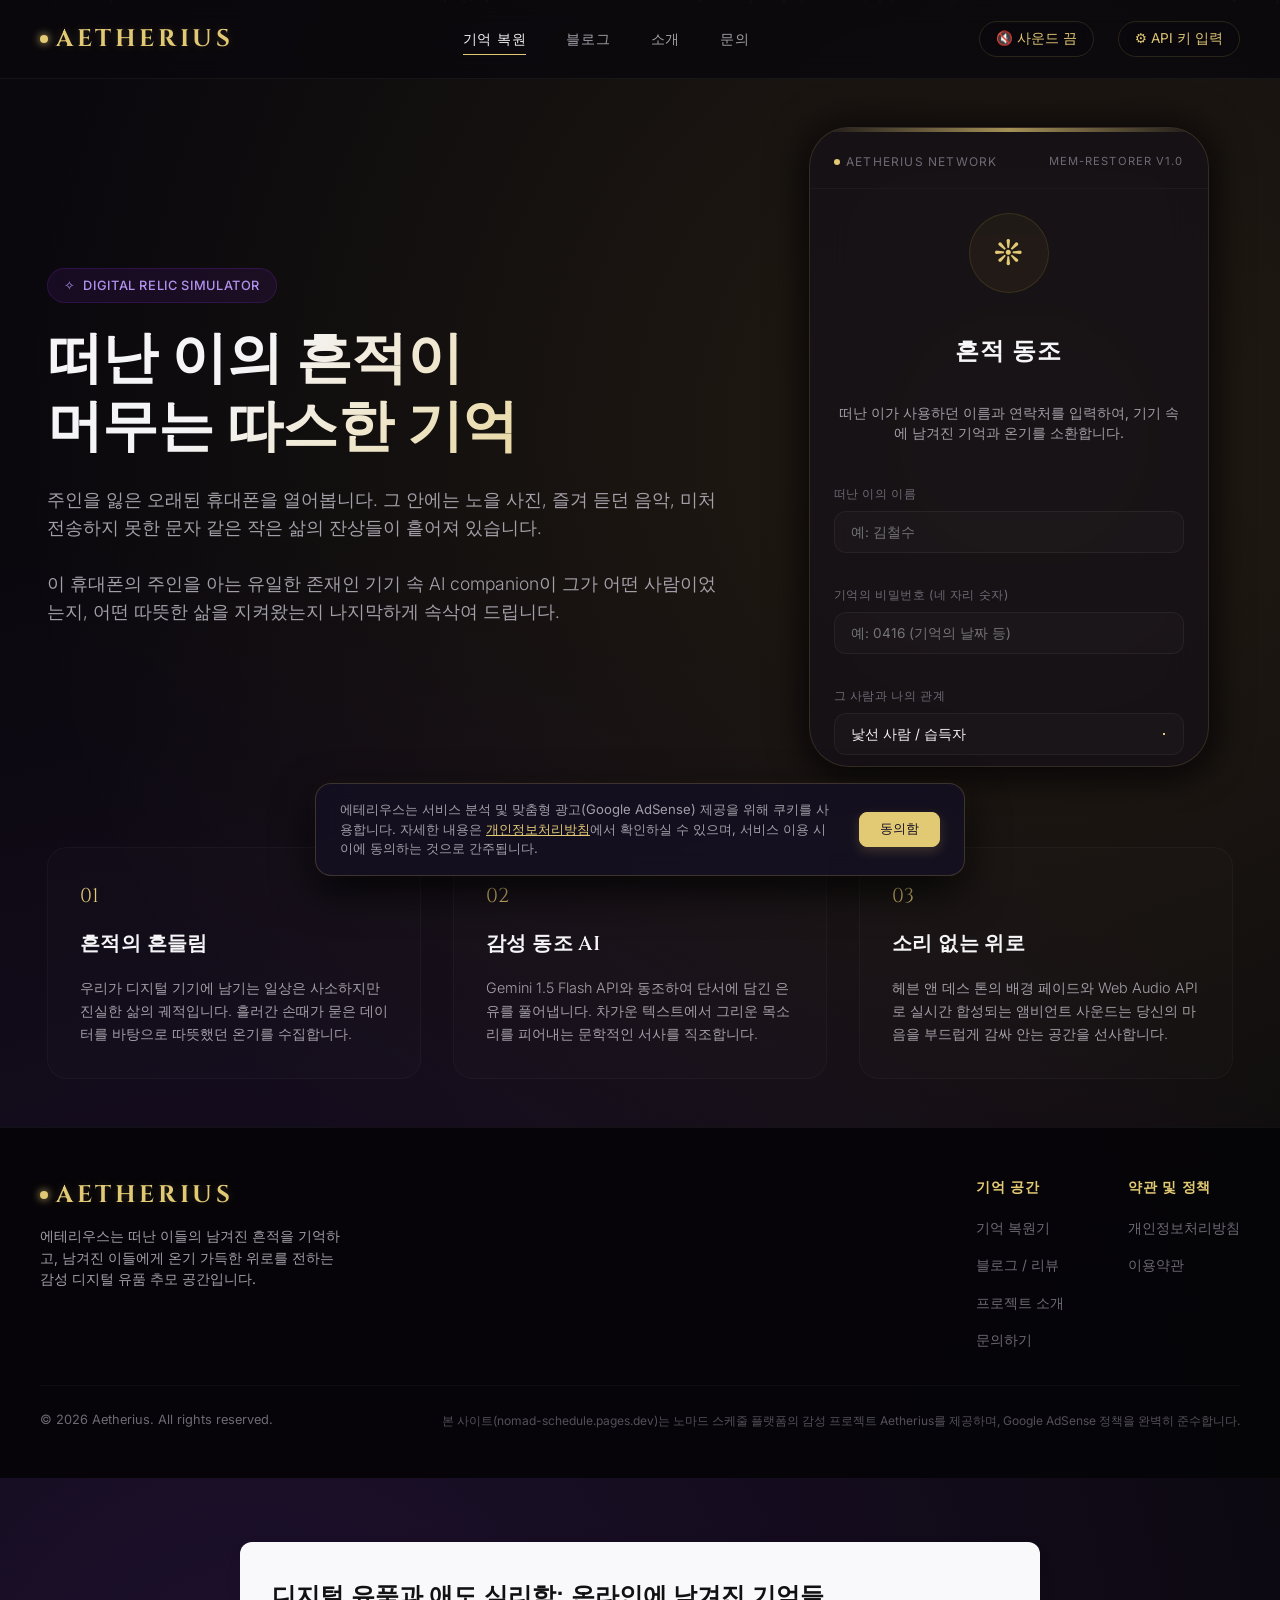
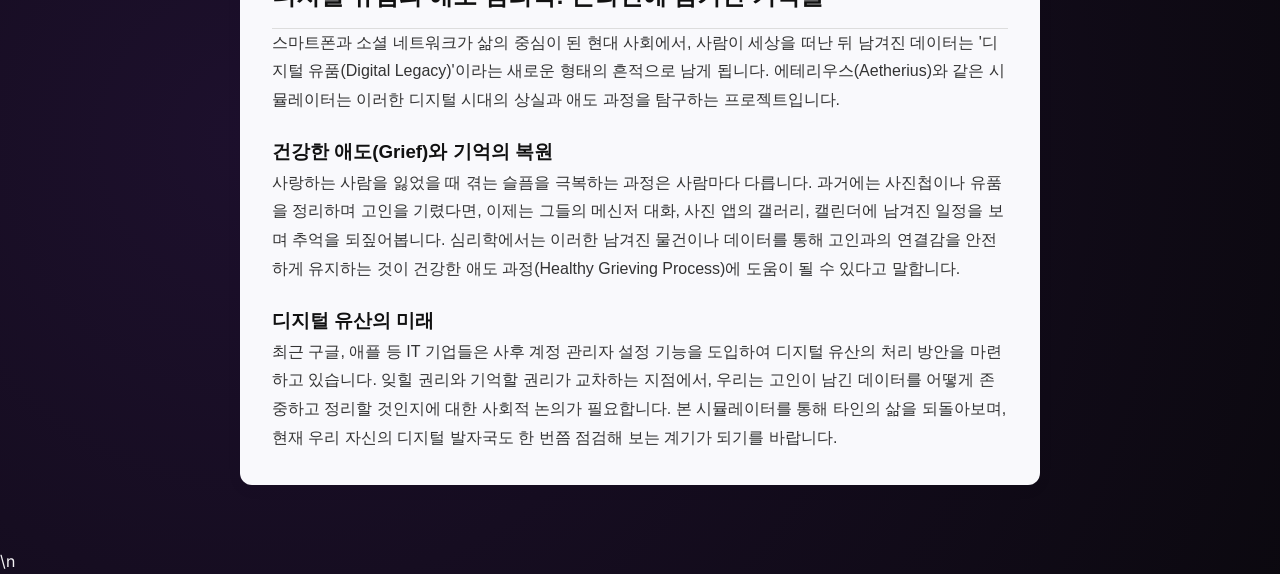
<file: index.html>
<!DOCTYPE html>
<html lang="ko">
<head>
  <meta charset="UTF-8">
  <meta name="viewport" content="width=device-width, initial-scale=1.0">
  <title>Aetherius | 에테리우스 - 디지털 유품 기억 복원기</title>
  <meta name="description" content="세상을 떠난 이의 남겨진 휴대폰 단서를 통해 그들의 마음과 흔적을 느끼고 복원해 봅니다. 감성 AI 기반의 디지털 유품 추모 시뮬레이터.">
  
  <!-- CSS Stylesheet -->
  <link rel="stylesheet" href="style.css">
  
  <!-- Google AdSense Code -->
  <script async src="https://pagead2.googlesyndication.com/pagead/js/adsbygoogle.js?client=ca-pub-3114463937796990" crossorigin="anonymous"></script>
</head>
<body>

  <!-- Background Particles -->
  <div class="particles" id="particles-js"></div>

  <!-- Header Section -->
  <header>
    <div class="nav-container">
      <a href="index.html" class="logo">
        <span class="logo-icon"></span>
        AETHERIUS
      </a>
      <nav>
        <ul>
          <li><a href="index.html" class="active">기억 복원</a></li>
          <li><a href="blog.html">블로그</a></li>
          <li><a href="about.html">소개</a></li>
          <li><a href="contact.html">문의</a></li>
        </ul>
      </nav>
      <div class="nav-right">
        <button class="icon-btn" id="music-toggle-btn">🔇 사운드 끔</button>
        <button class="icon-btn" id="open-modal-btn">⚙️ API 키 입력</button>
      </div>
    </div>
  </header>

  <!-- Main Content -->
  <main>
    
    <!-- Hero / Relic Simulator Section -->
    <section class="hero-section">
      <div class="hero-text">
        <div class="subtitle-badge">
          <span>✧</span> Digital Relic Simulator
        </div>
        <h1>떠난 이의 흔적이<br>머무는 따스한 기억</h1>
        <p>
          주인을 잃은 오래된 휴대폰을 열어봅니다. 그 안에는 노을 사진, 즐겨 듣던 음악, 미처 전송하지 못한 문자 같은 작은 삶의 잔상들이 흩어져 있습니다.<br><br>
          이 휴대폰의 주인을 아는 유일한 존재인 기기 속 AI companion이 그가 어떤 사람이었는지, 어떤 따뜻한 삶을 지켜왔는지 나지막하게 속삭여 드립니다.
        </p>
        
        <!-- Ad Slot inside Main Section (Uncomment and insert your real ad-slot ID after AdSense approval)
        <div class="adsense-slot">
          <ins class="adsbygoogle"
               style="display:block"
               data-ad-client="ca-pub-3114463937796990"
               data-ad-slot="YOUR_AD_SLOT_ID"
               data-ad-format="auto"
               data-full-width-responsive="true"></ins>
          <script>
               (adsbygoogle = window.adsbygoogle || []).push({});
          </script>
        </div>
        -->
      </div>

      <!-- Relic Device Container -->
      <div class="relic-container">
        <div class="device-frame">
          <!-- Screen Interactive Overlays -->
          <div class="screen-overlay-container">
            <div class="glass-crack-overlay" id="crack-overlay"></div>
            <div class="music-equalizer-overlay" id="equalizer-overlay">
              <span class="music-bar"></span>
              <span class="music-bar"></span>
              <span class="music-bar"></span>
              <span class="music-bar"></span>
            </div>
            <div class="sunset-sunflare-overlay" id="sunset-overlay"></div>
            <div class="text-envelope-overlay" id="envelope-overlay">✉️</div>
          </div>

          <div class="device-header">
            <div class="device-status">
              <span class="signal-dot"></span>
              AETHERIUS NETWORK
            </div>
            <div class="device-status" style="font-size: 0.7rem;">
              MEM-RESTORER V1.0
            </div>
          </div>
          
          <div class="device-screen" id="screen-container">
            <!-- Setup State: Owner Identity Input -->
            <div class="screen-state" id="setup-state">
              <div class="intro-content">
                <div class="device-icon-wrapper">
                  <span class="relic-icon">❊</span>
                </div>
                <h3>흔적 동조</h3>
                <p class="desc">
                  떠난 이가 사용하던 이름과 연락처를 입력하여, 기기 속에 남겨진 기억과 온기를 소환합니다.
                </p>
                
                <div class="setting-panel" style="border: none; margin: 1rem 0 0 0; padding: 0; width: 100%;">
                  <div class="form-group">
                    <div class="input-label">떠난 이의 이름</div>
                    <input type="text" id="owner-name-input" class="text-input" placeholder="예: 김철수" autocomplete="off" required>
                  </div>
                  <div class="form-group" style="margin-top: 1rem;">
                    <div class="input-label">기억의 비밀번호 (네 자리 숫자)</div>
                    <input type="text" maxlength="4" pattern="[0-9]{4}" id="owner-phone-input" class="text-input" placeholder="예: 0416 (기억의 날짜 등)" autocomplete="off" required>
                  </div>
                  <div class="form-group" style="margin-top: 1rem;">
                    <div class="input-label">그 사람과 나의 관계</div>
                    <select id="relationship-input" class="text-input" style="appearance: none; background-image: radial-gradient(var(--color-gold) 1px, transparent 0); background-position: right 15px center; background-size: 8px 8px; background-repeat: no-repeat;">
                      <option value="friend">친구</option>
                      <option value="lover">연인</option>
                      <option value="family">가족</option>
                      <option value="myself">나 자신</option>
                      <option value="stranger" selected>낯선 사람 / 습득자</option>
                    </select>
                  </div>
                  <div class="form-group" style="margin-top: 1rem;">
                    <div class="input-label">남겨진 나의 이름 (편지 수신인)</div>
                    <input type="text" id="finder-name-input" class="text-input" placeholder="예: 홍길동" autocomplete="off" required>
                  </div>
                  <p class="pii-disclaimer" style="font-size: 0.72rem; color: var(--color-text-secondary); opacity: 0.7; margin-top: 1rem; line-height: 1.4; text-align: center;">
                    ※ 입력하신 이름 및 비밀번호 정보는 오직 웹 브라우저상에서 기억 복원 시뮬레이션을 수행하는 목적으로만 사용되며, 서버에 수집되거나 영구 저장되지 않습니다.
                  </p>
                </div>
              </div>
              
              <button class="action-btn" id="start-btn">
                그의 흔적 속으로 들어가기
              </button>
            </div>
          </div>
        </div>
      </div>
    </section>

    <!-- Info Cards Section -->
    <section>
      <div class="intro-grid">
        <div class="intro-card">
          <div class="card-num">01</div>
          <h3>흔적의 흔들림</h3>
          <p>
            우리가 디지털 기기에 남기는 일상은 사소하지만 진실한 삶의 궤적입니다. 흘러간 손때가 묻은 데이터를 바탕으로 따뜻했던 온기를 수집합니다.
          </p>
        </div>
        <div class="intro-card">
          <div class="card-num">02</div>
          <h3>감성 동조 AI</h3>
          <p>
            Gemini 1.5 Flash API와 동조하여 단서에 담긴 은유를 풀어냅니다. 차가운 텍스트에서 그리운 목소리를 피어내는 문학적인 서사를 직조합니다.
          </p>
        </div>
        <div class="intro-card">
          <div class="card-num">03</div>
          <h3>소리 없는 위로</h3>
          <p>
            헤븐 앤 데스 톤의 배경 페이드와 Web Audio API로 실시간 합성되는 앰비언트 사운드는 당신의 마음을 부드럽게 감싸 안는 공간을 선사합니다.
          </p>
        </div>
      </div>
    </section>

    <!-- Bottom Ad Slot (Uncomment and insert your real ad-slot ID after AdSense approval)
    <div class="adsense-slot">
      <ins class="adsbygoogle"
           style="display:block"
           data-ad-client="ca-pub-3114463937796990"
           data-ad-slot="YOUR_AD_SLOT_ID"
           data-ad-format="auto"
           data-full-width-responsive="true"></ins>
      <script>
           (adsbygoogle = window.adsbygoogle || []).push({});
      </script>
    </div>
    -->

  </main>

  <!-- Footer Section -->
  <footer>
    <div class="footer-container">
      <div class="footer-top">
        <div class="footer-brand">
          <a href="index.html" class="logo" style="padding: 0;">
            <span class="logo-icon"></span>
            AETHERIUS
          </a>
          <p>에테리우스는 떠난 이들의 남겨진 흔적을 기억하고, 남겨진 이들에게 온기 가득한 위로를 전하는 감성 디지털 유품 추모 공간입니다.</p>
        </div>
        <div class="footer-links">
          <div class="footer-col">
            <h4>기억 공간</h4>
            <ul>
              <li><a href="index.html">기억 복원기</a></li>
              <li><a href="blog.html">블로그 / 리뷰</a></li>
              <li><a href="about.html">프로젝트 소개</a></li>
              <li><a href="contact.html">문의하기</a></li>
            </ul>
          </div>
          <div class="footer-col">
            <h4>약관 및 정책</h4>
            <ul>
              <li><a href="privacy.html">개인정보처리방침</a></li>
              <li><a href="terms.html">이용약관</a></li>
            </ul>
          </div>
        </div>
      </div>
      
      <div class="footer-bottom">
        <p>&copy; 2026 Aetherius. All rights reserved.</p>
        <p style="font-size: 0.75rem; opacity: 0.75;">본 사이트(nomad-schedule.pages.dev)는 노마드 스케줄 플랫폼의 감성 프로젝트 Aetherius를 제공하며, Google AdSense 정책을 완벽히 준수합니다.</p>
      </div>
    </div>
  </footer>

  <!-- Kakao SDK -->
  <script src="https://t1.kakaocdn.net/kakao_js_sdk_v2/kakao.min.js" integrity="sha384-ImC5cnguo5+5sjr0wyPf0Kc35Yh2fCjupB5x8DSV5cYYQSxyK4f721G4pTIa6fpx" crossorigin="anonymous"></script>
  <!-- JavaScript Bundle -->
  <script src="app.js"></script>

    <article class="adsense-seo-content" style="max-width:800px; margin:4rem auto; padding:2rem; background:#f9f9fc; color:#333; font-family:sans-serif; line-height:1.8; border-radius:12px; box-shadow:0 4px 15px rgba(0,0,0,0.05);">
      <h2 style="color:#111; border-bottom:1px solid #ddd; padding-bottom:10px;">디지털 유품과 애도 심리학: 온라인에 남겨진 기억들</h2>
      <p>스마트폰과 소셜 네트워크가 삶의 중심이 된 현대 사회에서, 사람이 세상을 떠난 뒤 남겨진 데이터는 '디지털 유품(Digital Legacy)'이라는 새로운 형태의 흔적으로 남게 됩니다. 에테리우스(Aetherius)와 같은 시뮬레이터는 이러한 디지털 시대의 상실과 애도 과정을 탐구하는 프로젝트입니다.</p>
      <h3 style="color:#111; margin-top:20px;">건강한 애도(Grief)와 기억의 복원</h3>
      <p>사랑하는 사람을 잃었을 때 겪는 슬픔을 극복하는 과정은 사람마다 다릅니다. 과거에는 사진첩이나 유품을 정리하며 고인을 기렸다면, 이제는 그들의 메신저 대화, 사진 앱의 갤러리, 캘린더에 남겨진 일정을 보며 추억을 되짚어봅니다. 심리학에서는 이러한 남겨진 물건이나 데이터를 통해 고인과의 연결감을 안전하게 유지하는 것이 건강한 애도 과정(Healthy Grieving Process)에 도움이 될 수 있다고 말합니다.</p>
      <h3 style="color:#111; margin-top:20px;">디지털 유산의 미래</h3>
      <p>최근 구글, 애플 등 IT 기업들은 사후 계정 관리자 설정 기능을 도입하여 디지털 유산의 처리 방안을 마련하고 있습니다. 잊힐 권리와 기억할 권리가 교차하는 지점에서, 우리는 고인이 남긴 데이터를 어떻게 존중하고 정리할 것인지에 대한 사회적 논의가 필요합니다. 본 시뮬레이터를 통해 타인의 삶을 되돌아보며, 현재 우리 자신의 디지털 발자국도 한 번쯤 점검해 보는 계기가 되기를 바랍니다.</p>
    </article>
    \n</body>
</html>
</file>
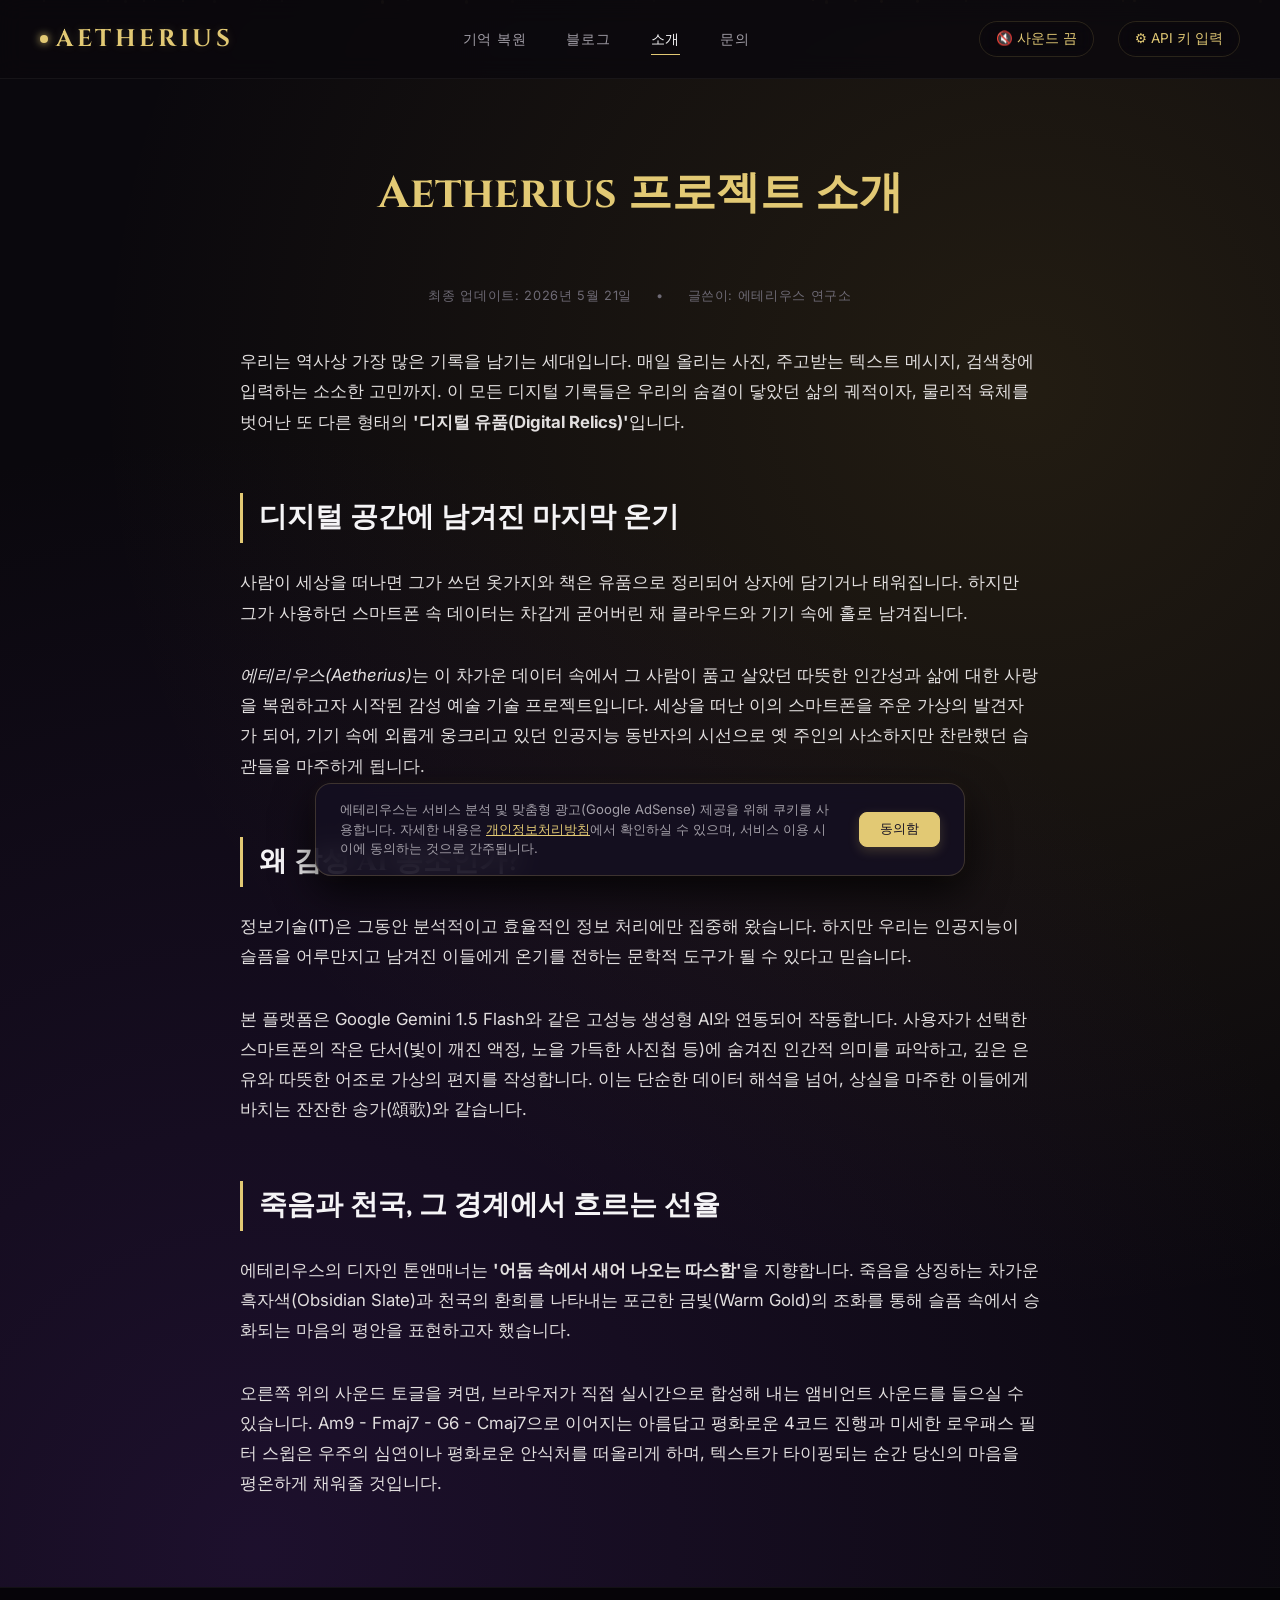
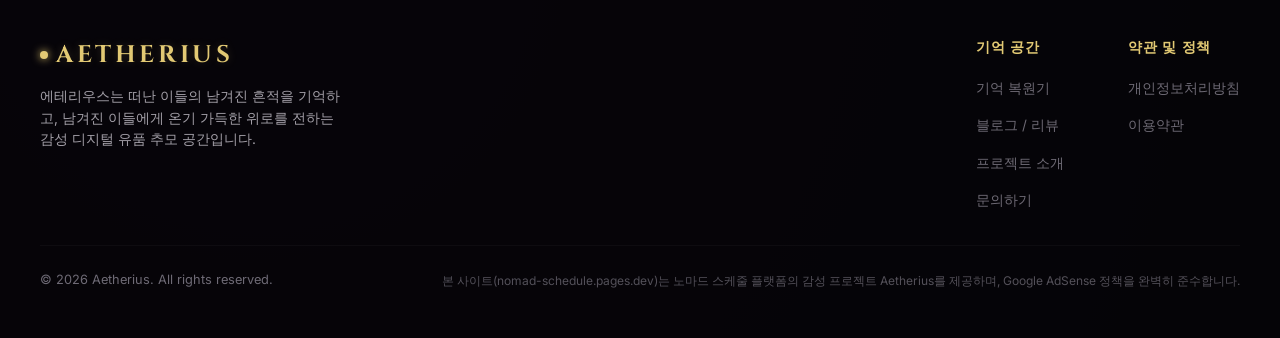
<file: about.html>
<!DOCTYPE html>
<html lang="ko">
<head>
  <meta charset="UTF-8">
  <meta name="viewport" content="width=device-width, initial-scale=1.0">
  <title>소개 | Aetherius (에테리우스)</title>
  <meta name="description" content="에테리우스 프로젝트의 철학, 디지털 유품의 의미, 그리고 감성 AI 동조를 통한 추모와 위로에 대한 이야기입니다.">
  <link rel="stylesheet" href="style.css">
  <!-- Google AdSense Code -->
  <script async src="https://pagead2.googlesyndication.com/pagead/js/adsbygoogle.js?client=ca-pub-3114463937796990" crossorigin="anonymous"></script>
</head>
<body>

  <!-- Background Particles -->
  <div class="particles" id="particles-js"></div>

  <!-- Header Section -->
  <header>
    <div class="nav-container">
      <a href="index.html" class="logo">
        <span class="logo-icon"></span>
        AETHERIUS
      </a>
      <nav>
        <ul>
          <li><a href="index.html">기억 복원</a></li>
          <li><a href="blog.html">블로그</a></li>
          <li><a href="about.html" class="active">소개</a></li>
          <li><a href="contact.html">문의</a></li>
        </ul>
      </nav>
      <div class="nav-right">
        <button class="icon-btn" id="music-toggle-btn">🔇 사운드 끔</button>
        <button class="icon-btn" id="open-modal-btn">⚙️ API 키 입력</button>
      </div>
    </div>
  </header>

  <!-- Main Content -->
  <main>
    <div class="content-layout">
      <h1>Aetherius 프로젝트 소개</h1>
      
      <div class="content-meta">
        <span>최종 업데이트: 2026년 5월 21일</span>
        <span>•</span>
        <span>글쓴이: 에테리우스 연구소</span>
      </div>

      <!-- Top Ad Slot for compliance and monetization (Uncomment and insert your real ad-slot ID after AdSense approval)
      <div class="adsense-slot">
        <ins class="adsbygoogle"
             style="display:block"
             data-ad-client="ca-pub-3114463937796990"
             data-ad-slot="YOUR_AD_SLOT_ID"
             data-ad-format="auto"
             data-full-width-responsive="true"></ins>
        <script>
             (adsbygoogle = window.adsbygoogle || []).push({});
        </script>
      </div>
      -->

      <div class="rich-text">
        <p>
          우리는 역사상 가장 많은 기록을 남기는 세대입니다. 매일 올리는 사진, 주고받는 텍스트 메시지, 검색창에 입력하는 소소한 고민까지. 이 모든 디지털 기록들은 우리의 숨결이 닿았던 삶의 궤적이자, 물리적 육체를 벗어난 또 다른 형태의 <strong>'디지털 유품(Digital Relics)'</strong>입니다.
        </p>

        <h2>디지털 공간에 남겨진 마지막 온기</h2>
        <p>
          사람이 세상을 떠나면 그가 쓰던 옷가지와 책은 유품으로 정리되어 상자에 담기거나 태워집니다. 하지만 그가 사용하던 스마트폰 속 데이터는 차갑게 굳어버린 채 클라우드와 기기 속에 홀로 남겨집니다. 
        </p>
        <p>
          <em>에테리우스(Aetherius)</em>는 이 차가운 데이터 속에서 그 사람이 품고 살았던 따뜻한 인간성과 삶에 대한 사랑을 복원하고자 시작된 감성 예술 기술 프로젝트입니다. 세상을 떠난 이의 스마트폰을 주운 가상의 발견자가 되어, 기기 속에 외롭게 웅크리고 있던 인공지능 동반자의 시선으로 옛 주인의 사소하지만 찬란했던 습관들을 마주하게 됩니다.
        </p>

        <h2>왜 감성 AI 동조인가?</h2>
        <p>
          정보기술(IT)은 그동안 분석적이고 효율적인 정보 처리에만 집중해 왔습니다. 하지만 우리는 인공지능이 슬픔을 어루만지고 남겨진 이들에게 온기를 전하는 문학적 도구가 될 수 있다고 믿습니다. 
        </p>
        <p>
          본 플랫폼은 Google Gemini 1.5 Flash와 같은 고성능 생성형 AI와 연동되어 작동합니다. 사용자가 선택한 스마트폰의 작은 단서(빛이 깨진 액정, 노을 가득한 사진첩 등)에 숨겨진 인간적 의미를 파악하고, 깊은 은유와 따뜻한 어조로 가상의 편지를 작성합니다. 이는 단순한 데이터 해석을 넘어, 상실을 마주한 이들에게 바치는 잔잔한 송가(頌歌)와 같습니다.
        </p>

        <h2>죽음과 천국, 그 경계에서 흐르는 선율</h2>
        <p>
          에테리우스의 디자인 톤앤매너는 <strong>'어둠 속에서 새어 나오는 따스함'</strong>을 지향합니다. 죽음을 상징하는 차가운 흑자색(Obsidian Slate)과 천국의 환희를 나타내는 포근한 금빛(Warm Gold)의 조화를 통해 슬픔 속에서 승화되는 마음의 평안을 표현하고자 했습니다. 
        </p>
        <p>
          오른쪽 위의 사운드 토글을 켜면, 브라우저가 직접 실시간으로 합성해 내는 앰비언트 사운드를 들으실 수 있습니다. Am9 - Fmaj7 - G6 - Cmaj7으로 이어지는 아름답고 평화로운 4코드 진행과 미세한 로우패스 필터 스윕은 우주의 심연이나 평화로운 안식처를 떠올리게 하며, 텍스트가 타이핑되는 순간 당신의 마음을 평온하게 채워줄 것입니다.
        </p>
      </div>

      <!-- Bottom Ad Slot for compliance and monetization (Uncomment and insert your real ad-slot ID after AdSense approval)
      <div class="adsense-slot">
        <ins class="adsbygoogle"
             style="display:block"
             data-ad-client="ca-pub-3114463937796990"
             data-ad-slot="YOUR_AD_SLOT_ID"
             data-ad-format="auto"
             data-full-width-responsive="true"></ins>
        <script>
             (adsbygoogle = window.adsbygoogle || []).push({});
        </script>
      </div>
      -->
      
    </div>
  </main>

  <!-- Footer Section -->
  <footer>
    <div class="footer-container">
      <div class="footer-top">
        <div class="footer-brand">
          <a href="index.html" class="logo" style="padding: 0;">
            <span class="logo-icon"></span>
            AETHERIUS
          </a>
          <p>에테리우스는 떠난 이들의 남겨진 흔적을 기억하고, 남겨진 이들에게 온기 가득한 위로를 전하는 감성 디지털 유품 추모 공간입니다.</p>
        </div>
        <div class="footer-links">
          <div class="footer-col">
            <h4>기억 공간</h4>
            <ul>
              <li><a href="index.html">기억 복원기</a></li>
              <li><a href="blog.html">블로그 / 리뷰</a></li>
              <li><a href="about.html">프로젝트 소개</a></li>
              <li><a href="contact.html">문의하기</a></li>
            </ul>
          </div>
          <div class="footer-col">
            <h4>약관 및 정책</h4>
            <ul>
              <li><a href="privacy.html">개인정보처리방침</a></li>
              <li><a href="terms.html">이용약관</a></li>
            </ul>
          </div>
        </div>
      </div>
      
      <div class="footer-bottom">
        <p>&copy; 2026 Aetherius. All rights reserved.</p>
        <p style="font-size: 0.75rem; opacity: 0.75;">본 사이트(nomad-schedule.pages.dev)는 노마드 스케줄 플랫폼의 감성 프로젝트 Aetherius를 제공하며, Google AdSense 정책을 완벽히 준수합니다.</p>
      </div>
    </div>
  </footer>

  <!-- Kakao SDK -->
  <script src="https://t1.kakaocdn.net/kakao_js_sdk_v2/kakao.min.js" integrity="sha384-ImC5cnguo5+5sjr0wyPf0Kc35Yh2fCjupB5x8DSV5cYYQSxyK4f721G4pTIa6fpx" crossorigin="anonymous"></script>
  <script src="app.js"></script>
</body>
</html>
</file>
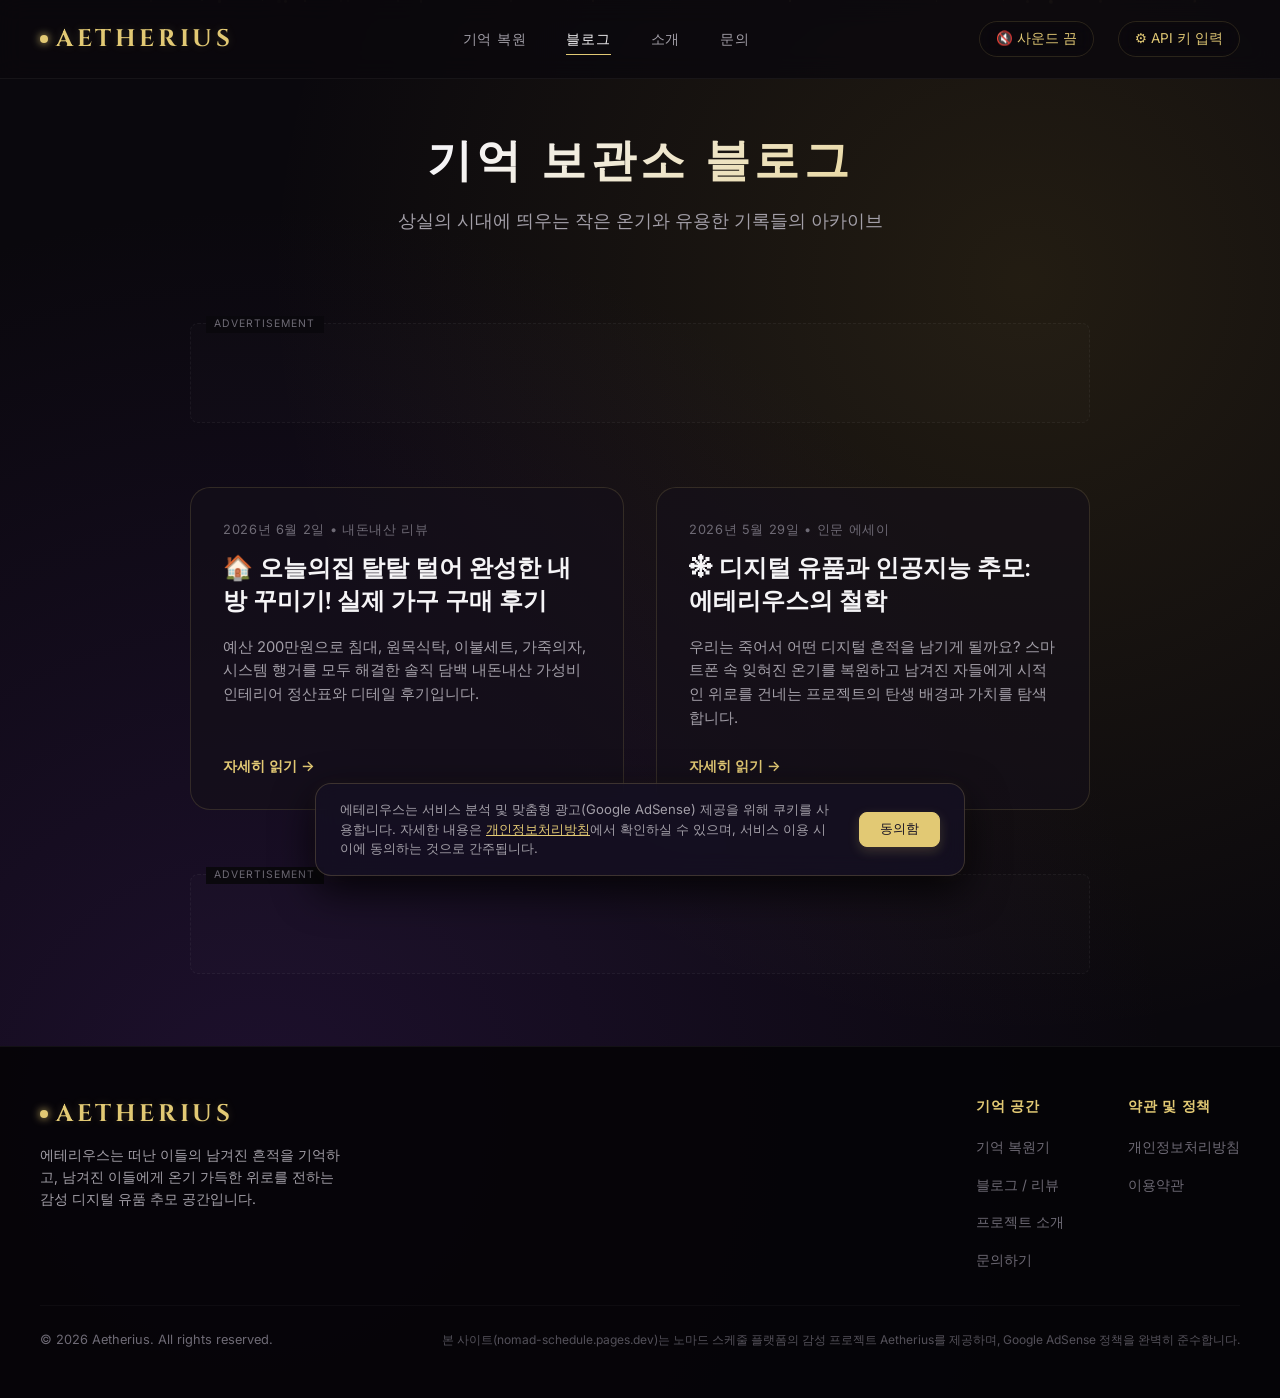
<file: blog.html>
<!DOCTYPE html>
<html lang="ko">
<head>
  <meta charset="UTF-8">
  <meta name="viewport" content="width=device-width, initial-scale=1.0">
  <title>기억의 방물관 블로그 | Aetherius (에테리우스)</title>
  <meta name="description" content="디지털 유품, 인공지능 추모, 그리고 소소한 삶의 인테리어 기록까지. 에테리우스 프로젝트의 철학이 머무는 블로그입니다.">
  <link rel="stylesheet" href="style.css">
  <style>
    .blog-layout {
      max-width: 900px;
      width: 100%;
      margin: 0 auto;
      display: flex;
      flex-direction: column;
      gap: 2.5rem;
    }
    .blog-title-area {
      text-align: center;
      margin-bottom: 1.5rem;
    }
    .blog-title-area h1 {
      font-family: var(--font-serif);
      font-size: 2.8rem;
      letter-spacing: 0.1em;
      color: var(--color-gold);
      margin-bottom: 0.5rem;
      background: linear-gradient(135deg, var(--color-text-primary) 30%, var(--color-gold) 100%);
      -webkit-background-clip: text;
      -webkit-text-fill-color: transparent;
    }
    .blog-title-area p {
      color: var(--color-text-secondary);
      font-size: 1.1rem;
      font-weight: 300;
    }
    .blog-grid {
      display: grid;
      grid-template-columns: 1fr 1fr;
      gap: 2rem;
    }
    @media (max-width: 768px) {
      .blog-grid {
        grid-template-columns: 1fr;
      }
    }
    .blog-card {
      background: var(--glass-bg);
      border: 1px solid var(--glass-border);
      border-radius: 20px;
      padding: 2rem;
      display: flex;
      flex-direction: column;
      justify-content: space-between;
      transition: var(--transition-smooth);
      text-decoration: none;
      color: inherit;
      height: 100%;
    }
    .blog-card:hover {
      border-color: var(--color-gold);
      transform: translateY(-5px);
      box-shadow: 0 0 15px rgba(226, 201, 116, 0.15);
    }
    .card-meta {
      font-size: 0.8rem;
      color: var(--color-text-muted);
      margin-bottom: 0.75rem;
      text-transform: uppercase;
      letter-spacing: 0.05em;
    }
    .card-header h2 {
      font-family: var(--font-serif);
      font-size: 1.5rem;
      color: var(--color-text-primary);
      margin-bottom: 1rem;
      line-height: 1.4;
      transition: var(--transition-smooth);
    }
    .blog-card:hover .card-header h2 {
      color: var(--color-gold);
    }
    .card-desc {
      font-size: 0.92rem;
      color: var(--color-text-secondary);
      line-height: 1.6;
      margin-bottom: 1.5rem;
    }
    .card-footer-btn {
      color: var(--color-gold);
      font-size: 0.9rem;
      font-weight: 600;
      display: flex;
      align-items: center;
      gap: 0.5rem;
      margin-top: auto;
    }
  </style>
  <!-- Google AdSense Code -->
  <script async src="https://pagead2.googlesyndication.com/pagead/js/adsbygoogle.js?client=ca-pub-3114463937796990" crossorigin="anonymous"></script>
</head>
<body>

  <!-- Background Particles -->
  <div class="particles" id="particles-js"></div>

  <!-- Header Section -->
  <header>
    <div class="nav-container">
      <a href="index.html" class="logo">
        <span class="logo-icon"></span>
        AETHERIUS
      </a>
      <nav>
        <ul>
          <li><a href="index.html">기억 복원</a></li>
          <li><a href="blog.html" class="active">블로그</a></li>
          <li><a href="about.html">소개</a></li>
          <li><a href="contact.html">문의</a></li>
        </ul>
      </nav>
      <div class="nav-right">
        <button class="icon-btn" id="music-toggle-btn">🔇 사운드 끔</button>
        <button class="icon-btn" id="open-modal-btn">⚙️ API 키 입력</button>
      </div>
    </div>
  </header>

  <!-- Main Content -->
  <main>
    <div class="blog-layout">
      
      <div class="blog-title-area">
        <h1>기억 보관소 블로그</h1>
        <p>상실의 시대에 띄우는 작은 온기와 유용한 기록들의 아카이브</p>
      </div>

      <!-- Top Ad Slot -->
      <div class="adsense-slot">
        <ins class="adsbygoogle"
             style="display:block"
             data-ad-client="ca-pub-3114463937796990"
             data-ad-slot="auto"
             data-ad-format="auto"
             data-full-width-responsive="true"></ins>
        <script>
             (adsbygoogle = window.adsbygoogle || []).push({});
        </script>
      </div>

      <div class="blog-grid">
        <!-- Post 1 -->
        <a href="today-house-reviews.html" class="blog-card">
          <div>
            <div class="card-meta">2026년 6월 2일 &bull; 내돈내산 리뷰</div>
            <div class="card-header">
              <h2>🏠 오늘의집 탈탈 털어 완성한 내방 꾸미기! 실제 가구 구매 후기</h2>
            </div>
            <p class="card-desc">
              예산 200만원으로 침대, 원목식탁, 이불세트, 가죽의자, 시스템 행거를 모두 해결한 솔직 담백 내돈내산 가성비 인테리어 정산표와 디테일 후기입니다.
            </p>
          </div>
          <div class="card-footer-btn">자세히 읽기 &rarr;</div>
        </a>

        <!-- Post 2 -->
        <a href="digital-relics-philosophy.html" class="blog-card">
          <div>
            <div class="card-meta">2026년 5월 29일 &bull; 인문 에세이</div>
            <div class="card-header">
              <h2>❊ 디지털 유품과 인공지능 추모: 에테리우스의 철학</h2>
            </div>
            <p class="card-desc">
              우리는 죽어서 어떤 디지털 흔적을 남기게 될까요? 스마트폰 속 잊혀진 온기를 복원하고 남겨진 자들에게 시적인 위로를 건네는 프로젝트의 탄생 배경과 가치를 탐색합니다.
            </p>
          </div>
          <div class="card-footer-btn">자세히 읽기 &rarr;</div>
        </a>
      </div>

      <!-- Bottom Ad Slot -->
      <div class="adsense-slot">
        <ins class="adsbygoogle"
             style="display:block"
             data-ad-client="ca-pub-3114463937796990"
             data-ad-slot="auto"
             data-ad-format="auto"
             data-full-width-responsive="true"></ins>
        <script>
             (adsbygoogle = window.adsbygoogle || []).push({});
        </script>
      </div>

    </div>
  </main>

  <!-- Footer Section -->
  <footer>
    <div class="footer-container">
      <div class="footer-top">
        <div class="footer-brand">
          <a href="index.html" class="logo" style="padding: 0;">
            <span class="logo-icon"></span>
            AETHERIUS
          </a>
          <p>에테리우스는 떠난 이들의 남겨진 흔적을 기억하고, 남겨진 이들에게 온기 가득한 위로를 전하는 감성 디지털 유품 추모 공간입니다.</p>
        </div>
        <div class="footer-links">
          <div class="footer-col">
            <h4>기억 공간</h4>
            <ul>
              <li><a href="index.html">기억 복원기</a></li>
              <li><a href="blog.html">블로그 / 리뷰</a></li>
              <li><a href="about.html">프로젝트 소개</a></li>
              <li><a href="contact.html">문의하기</a></li>
            </ul>
          </div>
          <div class="footer-col">
            <h4>약관 및 정책</h4>
            <ul>
              <li><a href="privacy.html">개인정보처리방침</a></li>
              <li><a href="terms.html">이용약관</a></li>
            </ul>
          </div>
        </div>
      </div>
      
      <div class="footer-bottom">
        <p>&copy; 2026 Aetherius. All rights reserved.</p>
        <p style="font-size: 0.75rem; opacity: 0.75;">본 사이트(nomad-schedule.pages.dev)는 노마드 스케줄 플랫폼의 감성 프로젝트 Aetherius를 제공하며, Google AdSense 정책을 완벽히 준수합니다.</p>
      </div>
    </div>
  </footer>

  <!-- Kakao SDK -->
  <script src="https://t1.kakaocdn.net/kakao_js_sdk_v2/kakao.min.js" integrity="sha384-ImC5cnguo5+5sjr0wyPf0Kc35Yh2fCjupB5x8DSV5cYYQSxyK4f721G4pTIa6fpx" crossorigin="anonymous"></script>
  <script src="app.js"></script>
</body>
</html>
</file>
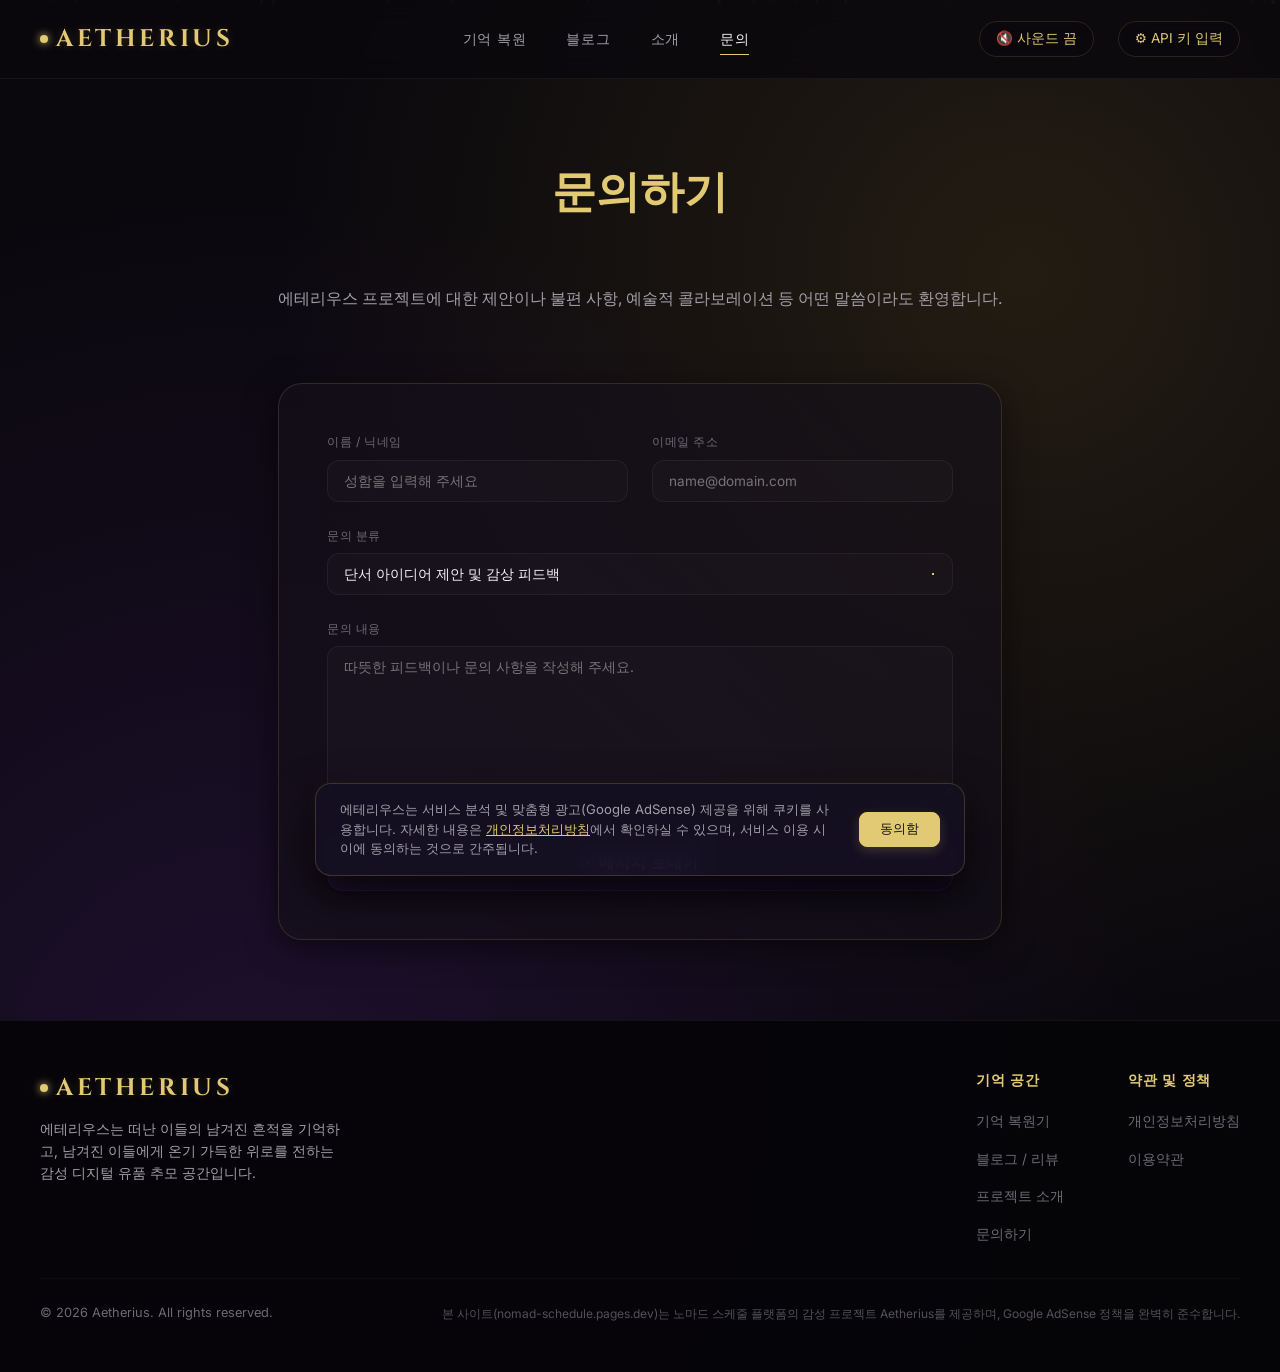
<file: contact.html>
<!DOCTYPE html>
<html lang="ko">
<head>
  <meta charset="UTF-8">
  <meta name="viewport" content="width=device-width, initial-scale=1.0">
  <title>문의하기 | Aetherius (에테리우스)</title>
  <meta name="description" content="에테리우스 프로젝트에 대한 피드백, 제휴 제안 또는 문의사항을 남겨주시면 정성껏 답변드리겠습니다.">
  <link rel="stylesheet" href="style.css">
  <!-- Google AdSense Code -->
  <script async src="https://pagead2.googlesyndication.com/pagead/js/adsbygoogle.js?client=ca-pub-3114463937796990" crossorigin="anonymous"></script>
</head>
<body>

  <!-- Background Particles -->
  <div class="particles" id="particles-js"></div>

  <!-- Header Section -->
  <header>
    <div class="nav-container">
      <a href="index.html" class="logo">
        <span class="logo-icon"></span>
        AETHERIUS
      </a>
      <nav>
        <ul>
          <li><a href="index.html">기억 복원</a></li>
          <li><a href="blog.html">블로그</a></li>
          <li><a href="about.html">소개</a></li>
          <li><a href="contact.html" class="active">문의</a></li>
        </ul>
      </nav>
      <div class="nav-right">
        <button class="icon-btn" id="music-toggle-btn">🔇 사운드 끔</button>
        <button class="icon-btn" id="open-modal-btn">⚙️ API 키 입력</button>
      </div>
    </div>
  </header>

  <!-- Main Content -->
  <main>
    <div class="content-layout">
      <h1>문의하기</h1>
      <p style="text-align: center; color: var(--color-text-secondary); margin-bottom: 2rem;">
        에테리우스 프로젝트에 대한 제안이나 불편 사항, 예술적 콜라보레이션 등 어떤 말씀이라도 환영합니다.
      </p>

      <!-- Top Ad Slot (Uncomment and insert your real ad-slot ID after AdSense approval)
      <div class="adsense-slot">
        <ins class="adsbygoogle"
             style="display:block"
             data-ad-client="ca-pub-3114463937796990"
             data-ad-slot="YOUR_AD_SLOT_ID"
             data-ad-format="auto"
             data-full-width-responsive="true"></ins>
        <script>
             (adsbygoogle = window.adsbygoogle || []).push({});
        </script>
      </div>
      -->

      <!-- Contact Form -->
      <form class="contact-form" id="contact-feedback-form" onsubmit="handleFormSubmit(event)">
        <div class="form-row">
          <div class="form-group">
            <label class="input-label" for="user-name">이름 / 닉네임</label>
            <input type="text" id="user-name" class="text-input" required placeholder="성함을 입력해 주세요">
          </div>
          <div class="form-group">
            <label class="input-label" for="user-email">이메일 주소</label>
            <input type="email" id="user-email" class="text-input" required placeholder="name@domain.com">
          </div>
        </div>
        
        <div class="form-group">
          <label class="input-label" for="inquiry-type">문의 분류</label>
          <select id="inquiry-type" class="text-input" style="appearance: none; background-image: radial-gradient(var(--color-gold) 1px, transparent 0); background-position: right 15px center; background-size: 8px 8px; background-repeat: no-repeat;">
            <option value="feedback">단서 아이디어 제안 및 감상 피드백</option>
            <option value="api">Gemini API 연동 관련 문의</option>
            <option value="partnership">아트 프로젝트 협업 제안</option>
            <option value="other">기타 일반 문의</option>
          </select>
        </div>

        <div class="form-group">
          <label class="input-label" for="message-content">문의 내용</label>
          <textarea id="message-content" class="text-input text-area" required placeholder="따뜻한 피드백이나 문의 사항을 작성해 주세요."></textarea>
        </div>

        <button type="submit" class="action-btn" style="margin-top: 1rem;">
          ✉️ 메시지 보내기
        </button>
      </form>

      <!-- Bottom Ad Slot (Uncomment and insert your real ad-slot ID after AdSense approval)
      <div class="adsense-slot">
        <ins class="adsbygoogle"
             style="display:block"
             data-ad-client="ca-pub-3114463937796990"
             data-ad-slot="YOUR_AD_SLOT_ID"
             data-ad-format="auto"
             data-full-width-responsive="true"></ins>
        <script>
             (adsbygoogle = window.adsbygoogle || []).push({});
        </script>
      </div>
      -->

    </div>
  </main>

  <!-- Footer Section -->
  <footer>
    <div class="footer-container">
      <div class="footer-top">
        <div class="footer-brand">
          <a href="index.html" class="logo" style="padding: 0;">
            <span class="logo-icon"></span>
            AETHERIUS
          </a>
          <p>에테리우스는 떠난 이들의 남겨진 흔적을 기억하고, 남겨진 이들에게 온기 가득한 위로를 전하는 감성 디지털 유품 추모 공간입니다.</p>
        </div>
        <div class="footer-links">
          <div class="footer-col">
            <h4>기억 공간</h4>
            <ul>
              <li><a href="index.html">기억 복원기</a></li>
              <li><a href="blog.html">블로그 / 리뷰</a></li>
              <li><a href="about.html">프로젝트 소개</a></li>
              <li><a href="contact.html">문의하기</a></li>
            </ul>
          </div>
          <div class="footer-col">
            <h4>약관 및 정책</h4>
            <ul>
              <li><a href="privacy.html">개인정보처리방침</a></li>
              <li><a href="terms.html">이용약관</a></li>
            </ul>
          </div>
        </div>
      </div>
      
      <div class="footer-bottom">
        <p>&copy; 2026 Aetherius. All rights reserved.</p>
        <p style="font-size: 0.75rem; opacity: 0.75;">본 사이트(nomad-schedule.pages.dev)는 노마드 스케줄 플랫폼의 감성 프로젝트 Aetherius를 제공하며, Google AdSense 정책을 완벽히 준수합니다.</p>
      </div>
    </div>
  </footer>

  <!-- Kakao SDK -->
  <script src="https://t1.kakaocdn.net/kakao_js_sdk_v2/kakao.min.js" integrity="sha384-ImC5cnguo5+5sjr0wyPf0Kc35Yh2fCjupB5x8DSV5cYYQSxyK4f721G4pTIa6fpx" crossorigin="anonymous"></script>
  <script src="app.js"></script>
  <script>
    function handleFormSubmit(e) {
      e.preventDefault();
      const name = document.getElementById('user-name').value;
      
      // Clear inputs
      document.getElementById('contact-feedback-form').reset();
      
      // Display premium success modal overlay
      let overlay = document.getElementById('success-overlay');
      if (!overlay) {
        overlay = document.createElement('div');
        overlay.id = 'success-overlay';
        overlay.className = 'success-overlay';
        overlay.innerHTML = `
          <div class="success-card">
            <div class="success-icon-anim">✉️</div>
            <h2 style="font-family: var(--font-serif); color: var(--color-gold); margin-bottom: 1rem; letter-spacing: 0.05em;">전송 완료</h2>
            <p id="success-modal-message" style="font-size: 0.9rem; color: var(--color-text-secondary); line-height: 1.6; margin-bottom: 2rem;">
              ${name}님의 소중한 메시지와 따뜻한 마음이 에테리우스 프로젝트 보관소로 안전하게 전송되었습니다.
            </p>
            <button id="success-close-btn" class="btn-primary" style="width: 100%; max-width: 150px; cursor: pointer; padding: 0.75rem; border-radius: 12px; border: none; font-weight: 600; font-family: var(--font-sans);">확인</button>
          </div>
        `;
        document.body.appendChild(overlay);
        
        overlay.querySelector('#success-close-btn').addEventListener('click', () => {
          overlay.classList.remove('active');
        });
      } else {
        document.getElementById('success-modal-message').textContent = `${name}님의 소중한 메시지와 따뜻한 마음이 에테리우스 프로젝트 보관소로 안전하게 전송되었습니다.`;
      }
      
      // Show with a micro-delay for CSS transition
      setTimeout(() => {
        overlay.classList.add('active');
      }, 50);
    }
  </script>
</body>
</html>
</file>
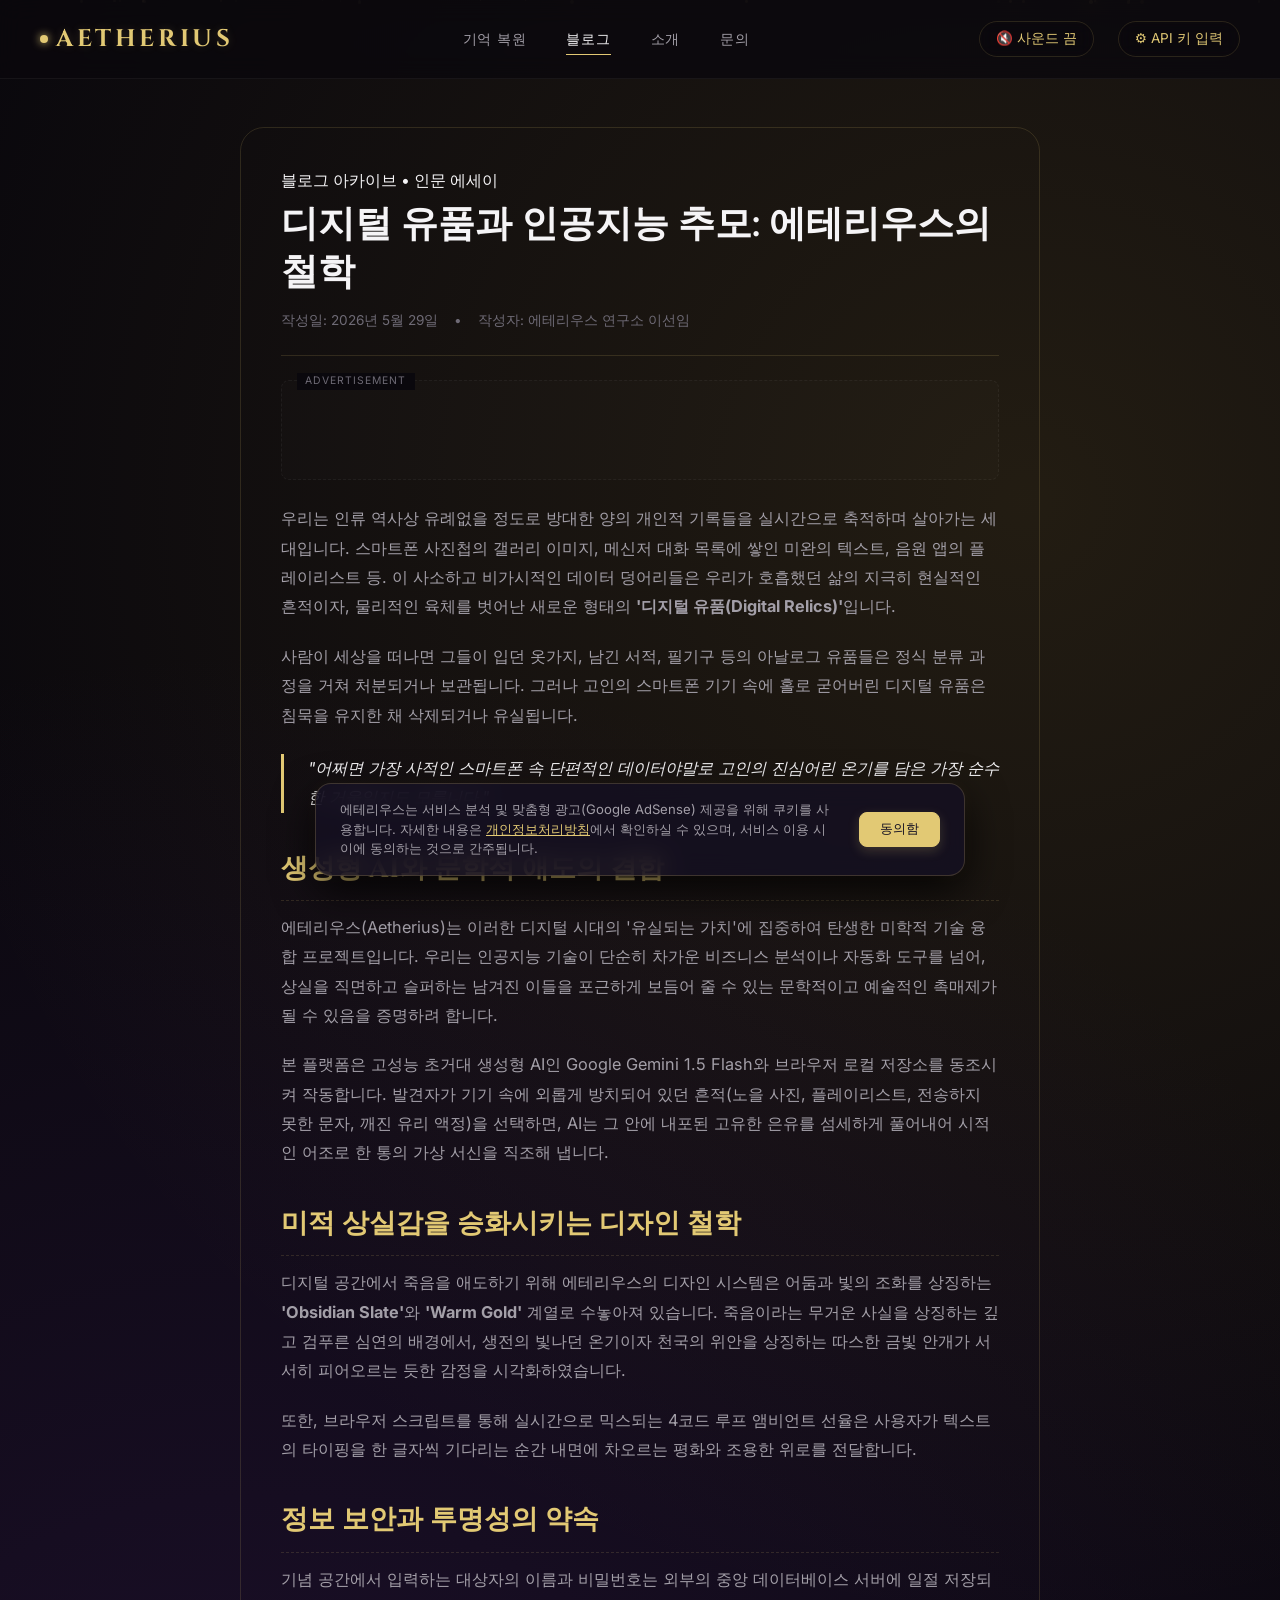
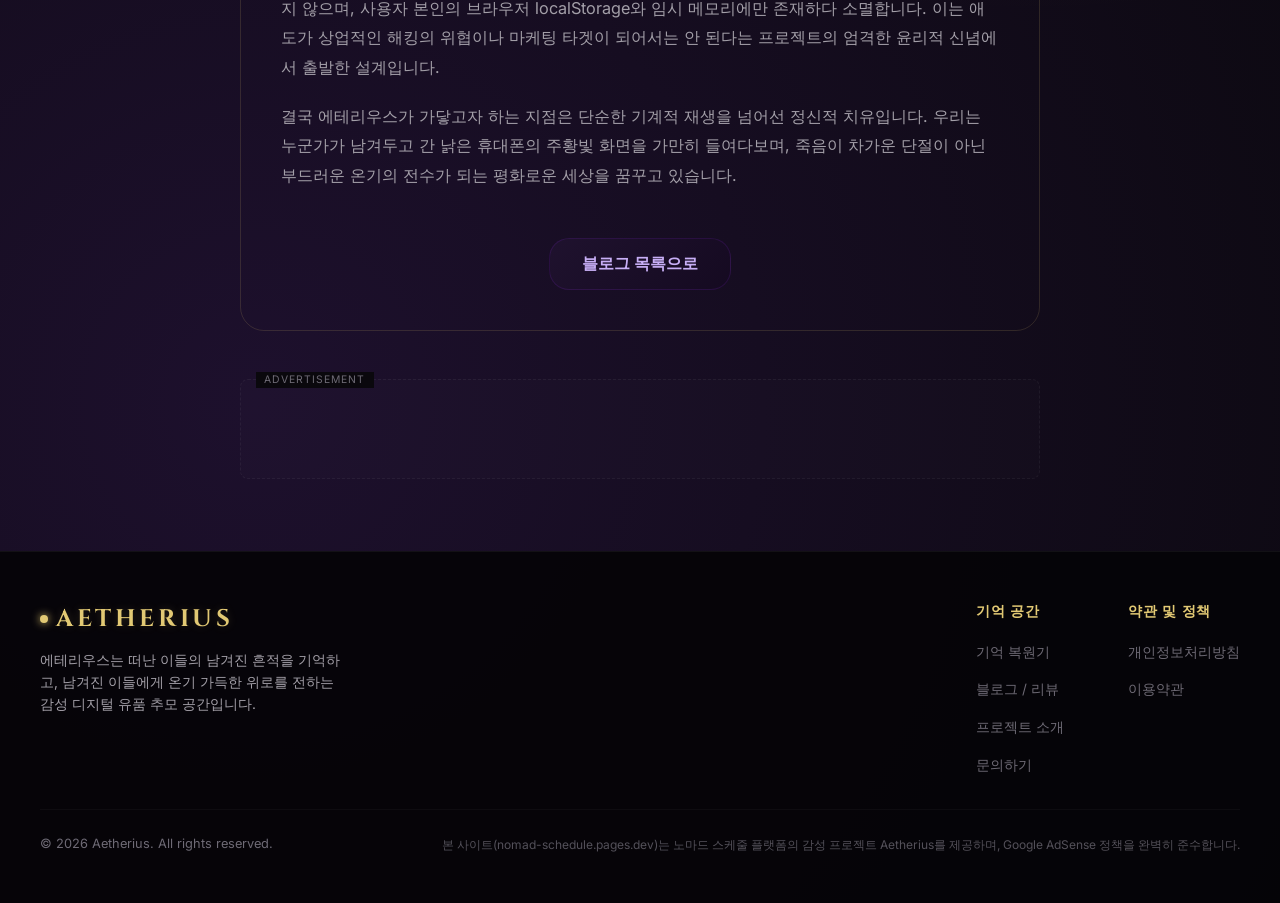
<file: digital-relics-philosophy.html>
<!DOCTYPE html>
<html lang="ko">
<head>
  <meta charset="UTF-8">
  <meta name="viewport" content="width=device-width, initial-scale=1.0">
  <title>디지털 유품과 인공지능 추모: 에테리우스의 철학 | Aetherius Blog</title>
  <meta name="description" content="인간이 남기는 디지털 기록의 흔적, 그리고 생성형 AI 기술을 활용하여 상실을 마주한 자들에게 위로와 미학을 전하는 예술적 도구로서의 에테리우스의 철학적 가치를 논합니다.">
  <link rel="stylesheet" href="style.css">
  <style>
    .post-layout {
      max-width: 800px;
      width: 100%;
      margin: 0 auto;
      display: flex;
      flex-direction: column;
      gap: 1.5rem;
    }
    .post-header {
      border-bottom: 1px solid var(--glass-border);
      padding-bottom: 1.5rem;
      margin-bottom: 1rem;
    }
    .post-header h1 {
      font-family: var(--font-serif);
      font-size: 2.3rem;
      color: var(--color-text-primary);
      line-height: 1.3;
      margin-bottom: 0.75rem;
    }
    .post-meta {
      font-size: 0.85rem;
      color: var(--color-text-muted);
      display: flex;
      gap: 1rem;
    }
    .post-content {
      color: var(--color-text-secondary);
      line-height: 1.8;
      font-size: 1.02rem;
    }
    .post-content h2, .post-content h3 {
      font-family: var(--font-serif);
      color: var(--color-gold);
      margin-top: 2rem;
      margin-bottom: 0.75rem;
    }
    .post-content h2 {
      font-size: 1.7rem;
      border-bottom: 1px dashed var(--glass-border);
      padding-bottom: 0.4rem;
    }
    .post-content h3 {
      font-size: 1.3rem;
    }
    .post-content p {
      margin-bottom: 1.25rem;
    }
    .post-content blockquote {
      border-left: 3px solid var(--color-gold);
      padding-left: 1.5rem;
      margin: 1.5rem 0;
      font-style: italic;
      color: var(--color-text-primary);
    }
    .back-btn-wrap {
      margin-top: 3rem;
      text-align: center;
    }
    .back-btn {
      display: inline-block;
      padding: 0.75rem 2rem;
      background: linear-gradient(135deg, #1f122e 0%, #150a21 100%);
      border: 1px solid var(--glass-border-purple);
      border-radius: 20px;
      color: #c7aef5;
      font-family: var(--font-sans);
      font-weight: 600;
      text-decoration: none;
      transition: var(--transition-smooth);
      cursor: pointer;
    }
    .back-btn:hover {
      border-color: #8a2be2;
      color: #fff;
      transform: translateY(-2px);
      box-shadow: 0 0 15px rgba(138, 43, 226, 0.25);
    }
  </style>
  <!-- Google AdSense Code -->
  <script async src="https://pagead2.googlesyndication.com/pagead/js/adsbygoogle.js?client=ca-pub-3114463937796990" crossorigin="anonymous"></script>
</head>
<body>

  <!-- Background Particles -->
  <div class="particles" id="particles-js"></div>

  <!-- Header Section -->
  <header>
    <div class="nav-container">
      <a href="index.html" class="logo">
        <span class="logo-icon"></span>
        AETHERIUS
      </a>
      <nav>
        <ul>
          <li><a href="index.html">기억 복원</a></li>
          <li><a href="blog.html" class="active">블로그</a></li>
          <li><a href="about.html">소개</a></li>
          <li><a href="contact.html">문의</a></li>
        </ul>
      </nav>
      <div class="nav-right">
        <button class="icon-btn" id="music-toggle-btn">🔇 사운드 끔</button>
        <button class="icon-btn" id="open-modal-btn">⚙️ API 키 입력</button>
      </div>
    </div>
  </header>

  <!-- Main Content -->
  <main>
    <div class="post-layout">
      
      <article class="glass" style="padding: 2.5rem; border-radius: 24px; border: 1px solid var(--glass-border);">
        <!-- Post Title Header -->
        <div class="post-header">
          <div class="card-meta" style="margin-bottom: 0.5rem;">블로그 아카이브 &bull; 인문 에세이</div>
          <h1>디지털 유품과 인공지능 추모: 에테리우스의 철학</h1>
          <div class="post-meta">
            <span>작성일: 2026년 5월 29일</span>
            <span>•</span>
            <span>작성자: 에테리우스 연구소 이선임</span>
          </div>
        </div>

        <!-- Ad Slot -->
        <div class="adsense-slot">
          <ins class="adsbygoogle"
               style="display:block"
               data-ad-client="ca-pub-3114463937796990"
               data-ad-slot="auto"
               data-ad-format="auto"
               data-full-width-responsive="true"></ins>
          <script>
               (adsbygoogle = window.adsbygoogle || []).push({});
          </script>
        </div>

        <!-- Post Body Content -->
        <div class="post-content">
          <p>
            우리는 인류 역사상 유례없을 정도로 방대한 양의 개인적 기록들을 실시간으로 축적하며 살아가는 세대입니다. 스마트폰 사진첩의 갤러리 이미지, 메신저 대화 목록에 쌓인 미완의 텍스트, 음원 앱의 플레이리스트 등. 이 사소하고 비가시적인 데이터 덩어리들은 우리가 호흡했던 삶의 지극히 현실적인 흔적이자, 물리적인 육체를 벗어난 새로운 형태의 <strong>'디지털 유품(Digital Relics)'</strong>입니다.
          </p>
          <p>
            사람이 세상을 떠나면 그들이 입던 옷가지, 남긴 서적, 필기구 등의 아날로그 유품들은 정식 분류 과정을 거쳐 처분되거나 보관됩니다. 그러나 고인의 스마트폰 기기 속에 홀로 굳어버린 디지털 유품은 침묵을 유지한 채 삭제되거나 유실됩니다.
          </p>

          <blockquote>
            "어쩌면 가장 사적인 스마트폰 속 단편적인 데이터야말로 고인의 진심어린 온기를 담은 가장 순수한 거울일지도 모릅니다."
          </blockquote>

          <h2>생성형 AI와 문학적 애도의 결합</h2>
          <p>
            에테리우스(Aetherius)는 이러한 디지털 시대의 '유실되는 가치'에 집중하여 탄생한 미학적 기술 융합 프로젝트입니다. 우리는 인공지능 기술이 단순히 차가운 비즈니스 분석이나 자동화 도구를 넘어, 상실을 직면하고 슬퍼하는 남겨진 이들을 포근하게 보듬어 줄 수 있는 문학적이고 예술적인 촉매제가 될 수 있음을 증명하려 합니다.
          </p>
          <p>
            본 플랫폼은 고성능 초거대 생성형 AI인 Google Gemini 1.5 Flash와 브라우저 로컬 저장소를 동조시켜 작동합니다. 발견자가 기기 속에 외롭게 방치되어 있던 흔적(노을 사진, 플레이리스트, 전송하지 못한 문자, 깨진 유리 액정)을 선택하면, AI는 그 안에 내포된 고유한 은유를 섬세하게 풀어내어 시적인 어조로 한 통의 가상 서신을 직조해 냅니다.
          </p>

          <h2>미적 상실감을 승화시키는 디자인 철학</h2>
          <p>
            디지털 공간에서 죽음을 애도하기 위해 에테리우스의 디자인 시스템은 어둠과 빛의 조화를 상징하는 <strong>'Obsidian Slate'</strong>와 <strong>'Warm Gold'</strong> 계열로 수놓아져 있습니다. 죽음이라는 무거운 사실을 상징하는 깊고 검푸른 심연의 배경에서, 생전의 빛나던 온기이자 천국의 위안을 상징하는 따스한 금빛 안개가 서서히 피어오르는 듯한 감정을 시각화하였습니다.
          </p>
          <p>
            또한, 브라우저 스크립트를 통해 실시간으로 믹스되는 4코드 루프 앰비언트 선율은 사용자가 텍스트의 타이핑을 한 글자씩 기다리는 순간 내면에 차오르는 평화와 조용한 위로를 전달합니다.
          </p>

          <h2>정보 보안과 투명성의 약속</h2>
          <p>
            기념 공간에서 입력하는 대상자의 이름과 비밀번호는 외부의 중앙 데이터베이스 서버에 일절 저장되지 않으며, 사용자 본인의 브라우저 localStorage와 임시 메모리에만 존재하다 소멸합니다. 이는 애도가 상업적인 해킹의 위협이나 마케팅 타겟이 되어서는 안 된다는 프로젝트의 엄격한 윤리적 신념에서 출발한 설계입니다.
          </p>
          <p>
            결국 에테리우스가 가닿고자 하는 지점은 단순한 기계적 재생을 넘어선 정신적 치유입니다. 우리는 누군가가 남겨두고 간 낡은 휴대폰의 주황빛 화면을 가만히 들여다보며, 죽음이 차가운 단절이 아닌 부드러운 온기의 전수가 되는 평화로운 세상을 꿈꾸고 있습니다.
          </p>
        </div>

        <div class="back-btn-wrap">
          <a href="blog.html" class="back-btn">블로그 목록으로</a>
        </div>
      </article>

      <!-- Bottom Ad Slot -->
      <div class="adsense-slot">
        <ins class="adsbygoogle"
             style="display:block"
             data-ad-client="ca-pub-3114463937796990"
             data-ad-slot="auto"
             data-ad-format="auto"
             data-full-width-responsive="true"></ins>
        <script>
             (adsbygoogle = window.adsbygoogle || []).push({});
        </script>
      </div>

    </div>
  </main>

  <!-- Footer Section -->
  <footer>
    <div class="footer-container">
      <div class="footer-top">
        <div class="footer-brand">
          <a href="index.html" class="logo" style="padding: 0;">
            <span class="logo-icon"></span>
            AETHERIUS
          </a>
          <p>에테리우스는 떠난 이들의 남겨진 흔적을 기억하고, 남겨진 이들에게 온기 가득한 위로를 전하는 감성 디지털 유품 추모 공간입니다.</p>
        </div>
        <div class="footer-links">
          <div class="footer-col">
            <h4>기억 공간</h4>
            <ul>
              <li><a href="index.html">기억 복원기</a></li>
              <li><a href="blog.html">블로그 / 리뷰</a></li>
              <li><a href="about.html">프로젝트 소개</a></li>
              <li><a href="contact.html">문의하기</a></li>
            </ul>
          </div>
          <div class="footer-col">
            <h4>약관 및 정책</h4>
            <ul>
              <li><a href="privacy.html">개인정보처리방침</a></li>
              <li><a href="terms.html">이용약관</a></li>
            </ul>
          </div>
        </div>
      </div>
      
      <div class="footer-bottom">
        <p>&copy; 2026 Aetherius. All rights reserved.</p>
        <p style="font-size: 0.75rem; opacity: 0.75;">본 사이트(nomad-schedule.pages.dev)는 노마드 스케줄 플랫폼의 감성 프로젝트 Aetherius를 제공하며, Google AdSense 정책을 완벽히 준수합니다.</p>
      </div>
    </div>
  </footer>

  <!-- Kakao SDK -->
  <script src="https://t1.kakaocdn.net/kakao_js_sdk_v2/kakao.min.js" integrity="sha384-ImC5cnguo5+5sjr0wyPf0Kc35Yh2fCjupB5x8DSV5cYYQSxyK4f721G4pTIa6fpx" crossorigin="anonymous"></script>
  <script src="app.js"></script>
</body>
</html>
</file>
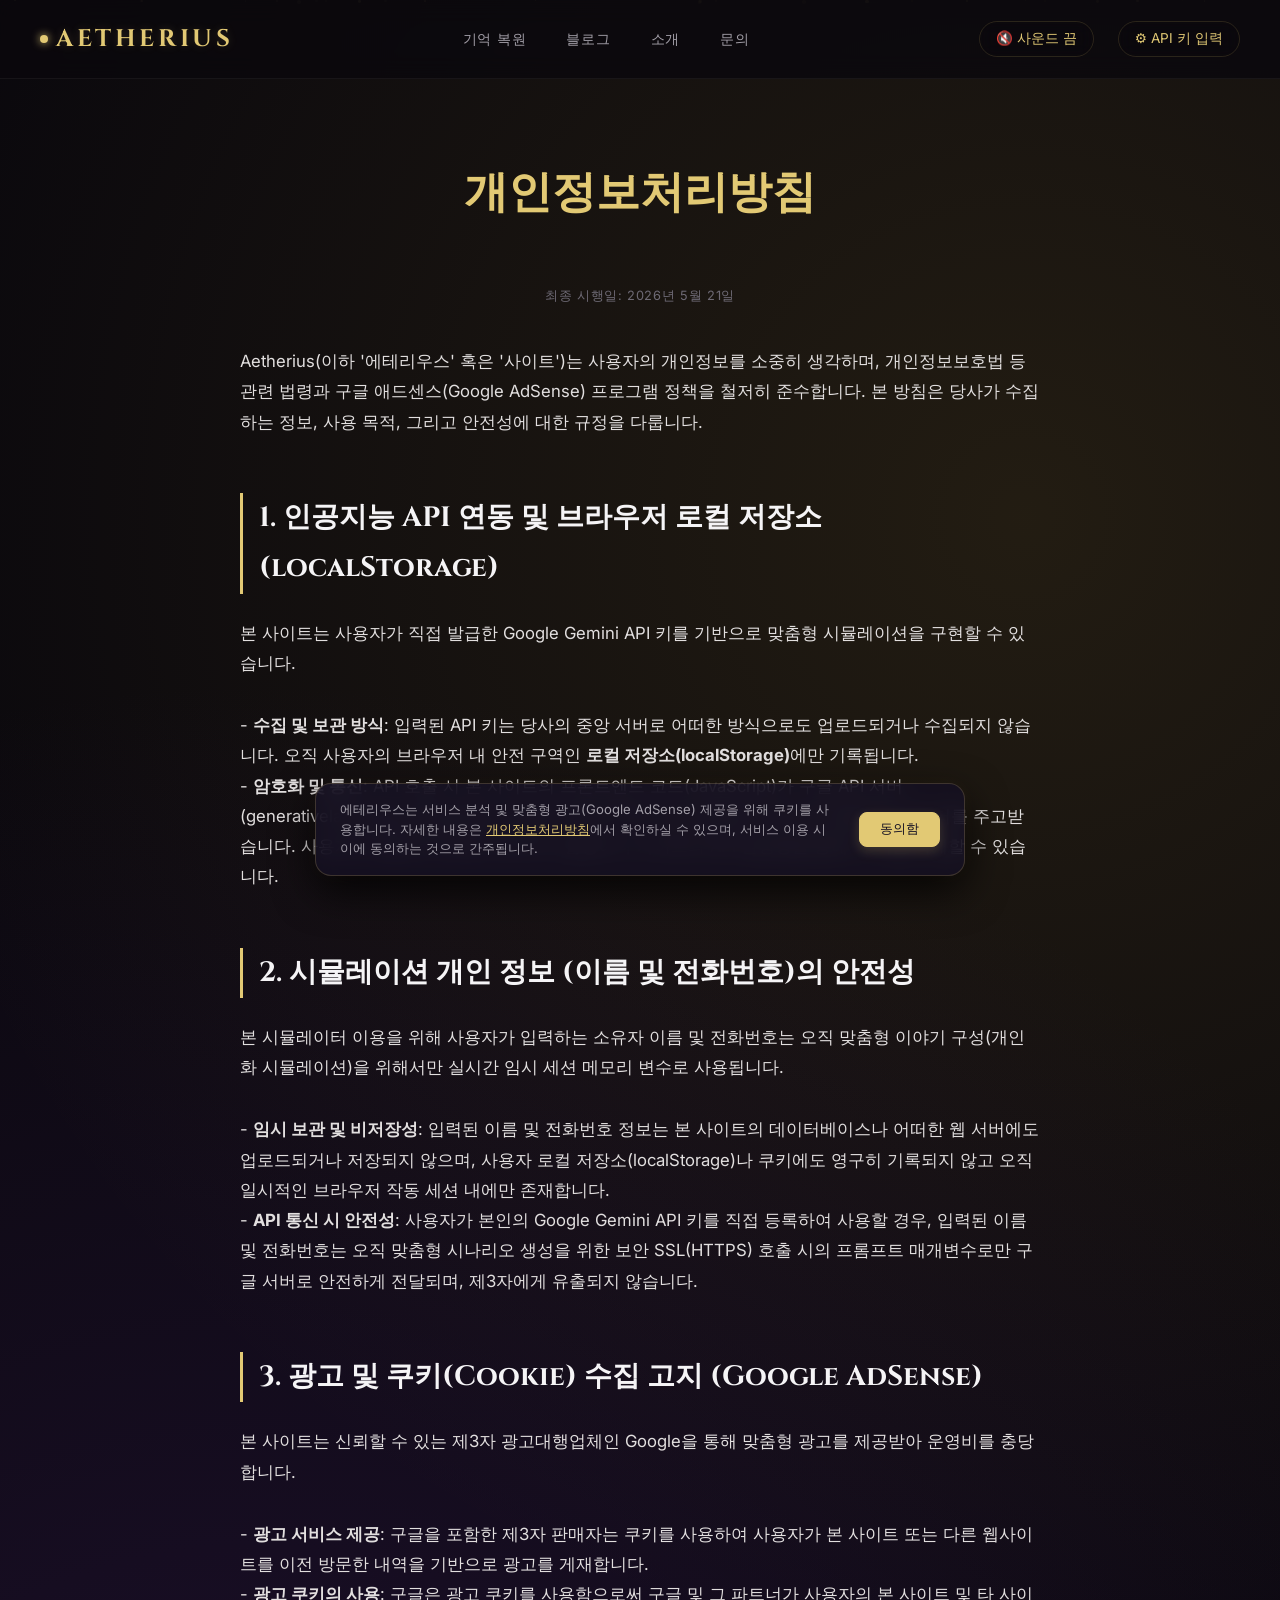
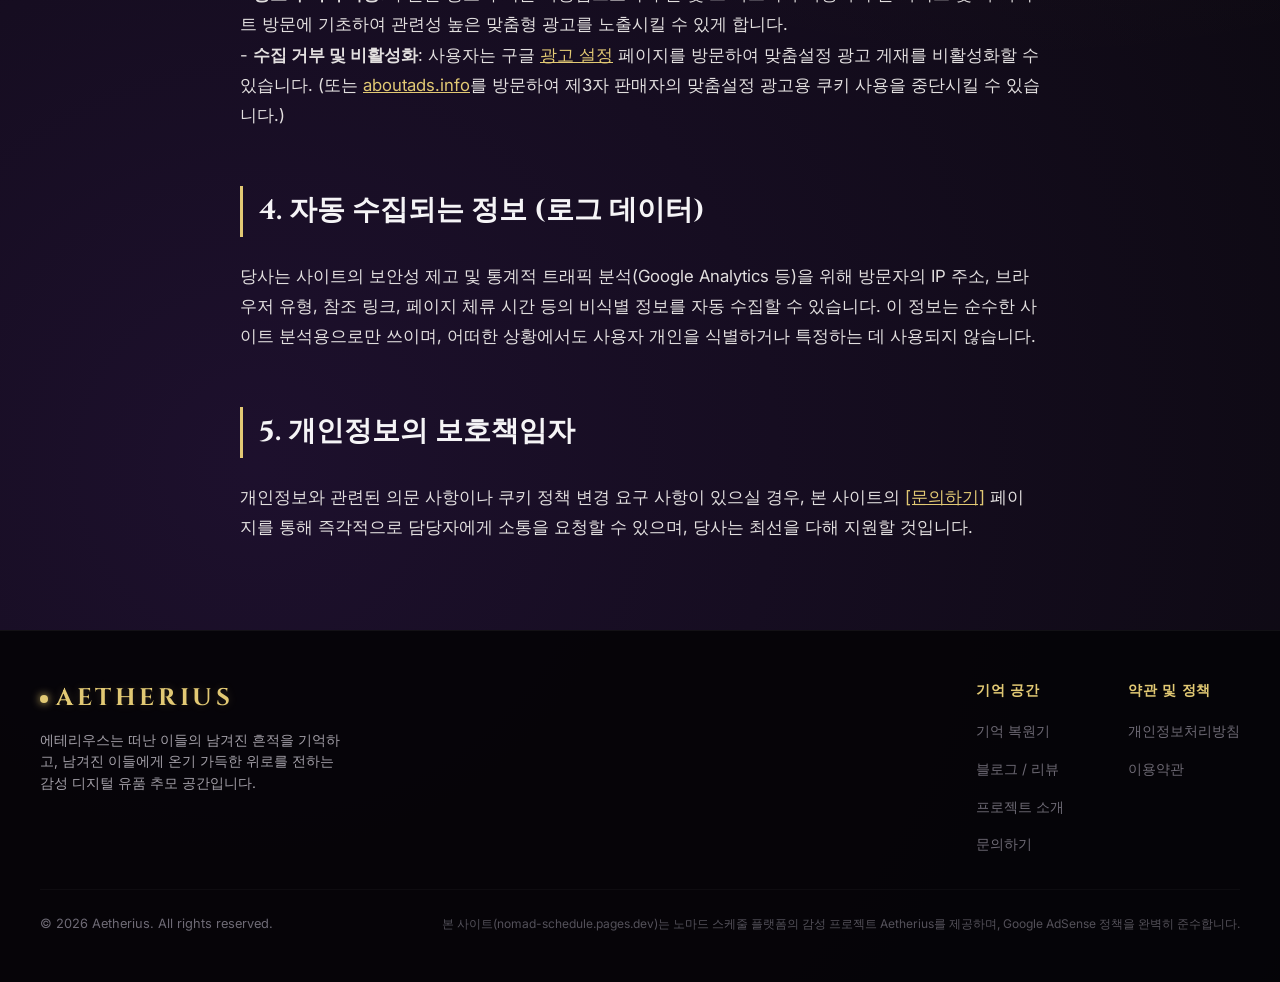
<file: privacy.html>
<!DOCTYPE html>
<html lang="ko">
<head>
  <meta charset="UTF-8">
  <meta name="viewport" content="width=device-width, initial-scale=1.0">
  <title>개인정보처리방침 | Aetherius (에테리우스)</title>
  <meta name="description" content="에테리우스의 개인정보처리방침입니다. Google AdSense 약관 준수 및 쿠키 사용 정보, 브라우저 로컬 저장소 안전성 고지.">
  <link rel="stylesheet" href="style.css">
  <!-- Google AdSense Code -->
  <script async src="https://pagead2.googlesyndication.com/pagead/js/adsbygoogle.js?client=ca-pub-3114463937796990" crossorigin="anonymous"></script>
</head>
<body>

  <!-- Background Particles -->
  <div class="particles" id="particles-js"></div>

  <!-- Header Section -->
  <header>
    <div class="nav-container">
      <a href="index.html" class="logo">
        <span class="logo-icon"></span>
        AETHERIUS
      </a>
      <nav>
        <ul>
          <li><a href="index.html">기억 복원</a></li>
          <li><a href="blog.html">블로그</a></li>
          <li><a href="about.html">소개</a></li>
          <li><a href="contact.html">문의</a></li>
        </ul>
      </nav>
      <div class="nav-right">
        <button class="icon-btn" id="music-toggle-btn">🔇 사운드 끔</button>
        <button class="icon-btn" id="open-modal-btn">⚙️ API 키 입력</button>
      </div>
    </div>
  </header>

  <!-- Main Content -->
  <main>
    <div class="content-layout">
      <h1>개인정보처리방침</h1>
      <div class="content-meta">
        <span>최종 시행일: 2026년 5월 21일</span>
      </div>

      <div class="rich-text">
        <p>
          Aetherius(이하 '에테리우스' 혹은 '사이트')는 사용자의 개인정보를 소중히 생각하며, 개인정보보호법 등 관련 법령과 구글 애드센스(Google AdSense) 프로그램 정책을 철저히 준수합니다. 본 방침은 당사가 수집하는 정보, 사용 목적, 그리고 안전성에 대한 규정을 다룹니다.
        </p>

        <h2>1. 인공지능 API 연동 및 브라우저 로컬 저장소(localStorage)</h2>
        <p>
          본 사이트는 사용자가 직접 발급한 Google Gemini API 키를 기반으로 맞춤형 시뮬레이션을 구현할 수 있습니다. 
        </p>
        <p>
          - <strong>수집 및 보관 방식</strong>: 입력된 API 키는 당사의 중앙 서버로 어떠한 방식으로도 업로드되거나 수집되지 않습니다. 오직 사용자의 브라우저 내 안전 구역인 <strong>로컬 저장소(localStorage)</strong>에만 기록됩니다.<br>
          - <strong>암호화 및 통신</strong>: API 호출 시 본 사이트의 프론트엔드 코드(JavaScript)가 구글 API 서버(generativelanguage.googleapis.com)와 직접 HTTPS 보안 암호화 세션으로 연결되어 데이터를 주고받습니다. 사용자는 원할 때 언제든 브라우저 설정이나 사이트의 API 설정창을 통해 이 키를 삭제할 수 있습니다.
        </p>

        <h2>2. 시뮬레이션 개인 정보 (이름 및 전화번호)의 안전성</h2>
        <p>
          본 시뮬레이터 이용을 위해 사용자가 입력하는 소유자 이름 및 전화번호는 오직 맞춤형 이야기 구성(개인화 시뮬레이션)을 위해서만 실시간 임시 세션 메모리 변수로 사용됩니다.
        </p>
        <p>
          - <strong>임시 보관 및 비저장성</strong>: 입력된 이름 및 전화번호 정보는 본 사이트의 데이터베이스나 어떠한 웹 서버에도 업로드되거나 저장되지 않으며, 사용자 로컬 저장소(localStorage)나 쿠키에도 영구히 기록되지 않고 오직 일시적인 브라우저 작동 세션 내에만 존재합니다.<br>
          - <strong>API 통신 시 안전성</strong>: 사용자가 본인의 Google Gemini API 키를 직접 등록하여 사용할 경우, 입력된 이름 및 전화번호는 오직 맞춤형 시나리오 생성을 위한 보안 SSL(HTTPS) 호출 시의 프롬프트 매개변수로만 구글 서버로 안전하게 전달되며, 제3자에게 유출되지 않습니다.
        </p>

        <h2>3. 광고 및 쿠키(Cookie) 수집 고지 (Google AdSense)</h2>
        <p>
          본 사이트는 신뢰할 수 있는 제3자 광고대행업체인 Google을 통해 맞춤형 광고를 제공받아 운영비를 충당합니다.
        </p>
        <p>
          - <strong>광고 서비스 제공</strong>: 구글을 포함한 제3자 판매자는 쿠키를 사용하여 사용자가 본 사이트 또는 다른 웹사이트를 이전 방문한 내역을 기반으로 광고를 게재합니다.<br>
          - <strong>광고 쿠키의 사용</strong>: 구글은 광고 쿠키를 사용함으로써 구글 및 그 파트너가 사용자의 본 사이트 및 타 사이트 방문에 기초하여 관련성 높은 맞춤형 광고를 노출시킬 수 있게 합니다.<br>
          - <strong>수집 거부 및 비활성화</strong>: 사용자는 구글 <a href="https://adssettings.google.com" target="_blank" rel="noopener noreferrer" style="color: var(--color-gold);">광고 설정</a> 페이지를 방문하여 맞춤설정 광고 게재를 비활성화할 수 있습니다. (또는 <a href="https://aboutads.info" target="_blank" rel="noopener noreferrer" style="color: var(--color-gold);">aboutads.info</a>를 방문하여 제3자 판매자의 맞춤설정 광고용 쿠키 사용을 중단시킬 수 있습니다.)
        </p>

        <h2>4. 자동 수집되는 정보 (로그 데이터)</h2>
        <p>
          당사는 사이트의 보안성 제고 및 통계적 트래픽 분석(Google Analytics 등)을 위해 방문자의 IP 주소, 브라우저 유형, 참조 링크, 페이지 체류 시간 등의 비식별 정보를 자동 수집할 수 있습니다. 이 정보는 순수한 사이트 분석용으로만 쓰이며, 어떠한 상황에서도 사용자 개인을 식별하거나 특정하는 데 사용되지 않습니다.
        </p>

        <h2>5. 개인정보의 보호책임자</h2>
        <p>
          개인정보와 관련된 의문 사항이나 쿠키 정책 변경 요구 사항이 있으실 경우, 본 사이트의 <a href="contact.html" style="color: var(--color-gold);">[문의하기]</a> 페이지를 통해 즉각적으로 담당자에게 소통을 요청할 수 있으며, 당사는 최선을 다해 지원할 것입니다.
        </p>
      </div>
    </div>
  </main>

  <!-- Footer Section -->
  <footer>
    <div class="footer-container">
      <div class="footer-top">
        <div class="footer-brand">
          <a href="index.html" class="logo" style="padding: 0;">
            <span class="logo-icon"></span>
            AETHERIUS
          </a>
          <p>에테리우스는 떠난 이들의 남겨진 흔적을 기억하고, 남겨진 이들에게 온기 가득한 위로를 전하는 감성 디지털 유품 추모 공간입니다.</p>
        </div>
        <div class="footer-links">
          <div class="footer-col">
            <h4>기억 공간</h4>
            <ul>
              <li><a href="index.html">기억 복원기</a></li>
              <li><a href="blog.html">블로그 / 리뷰</a></li>
              <li><a href="about.html">프로젝트 소개</a></li>
              <li><a href="contact.html">문의하기</a></li>
            </ul>
          </div>
          <div class="footer-col">
            <h4>약관 및 정책</h4>
            <ul>
              <li><a href="privacy.html">개인정보처리방침</a></li>
              <li><a href="terms.html">이용약관</a></li>
            </ul>
          </div>
        </div>
      </div>
      
      <div class="footer-bottom">
        <p>&copy; 2026 Aetherius. All rights reserved.</p>
        <p style="font-size: 0.75rem; opacity: 0.75;">본 사이트(nomad-schedule.pages.dev)는 노마드 스케줄 플랫폼의 감성 프로젝트 Aetherius를 제공하며, Google AdSense 정책을 완벽히 준수합니다.</p>
      </div>
    </div>
  </footer>

  <!-- Kakao SDK -->
  <script src="https://t1.kakaocdn.net/kakao_js_sdk_v2/kakao.min.js" integrity="sha384-ImC5cnguo5+5sjr0wyPf0Kc35Yh2fCjupB5x8DSV5cYYQSxyK4f721G4pTIa6fpx" crossorigin="anonymous"></script>
  <script src="app.js"></script>
</body>
</html>
</file>
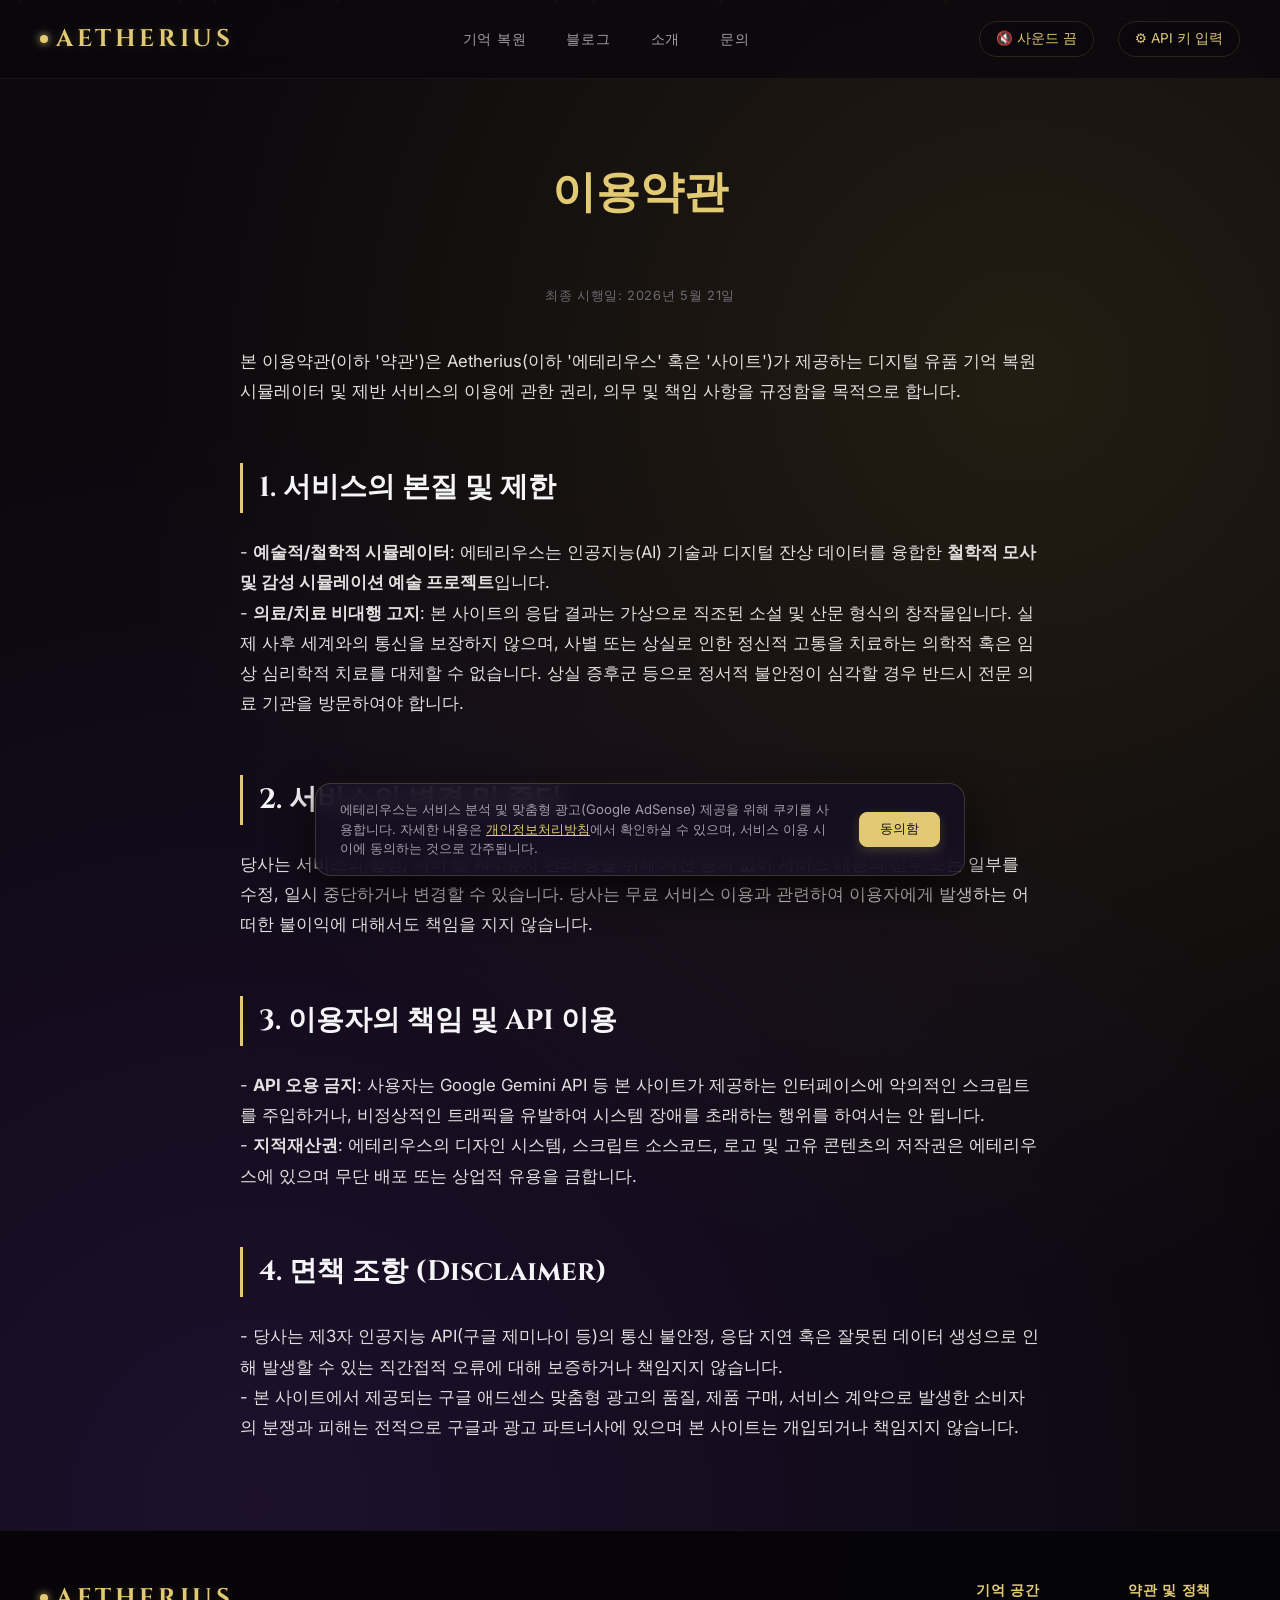
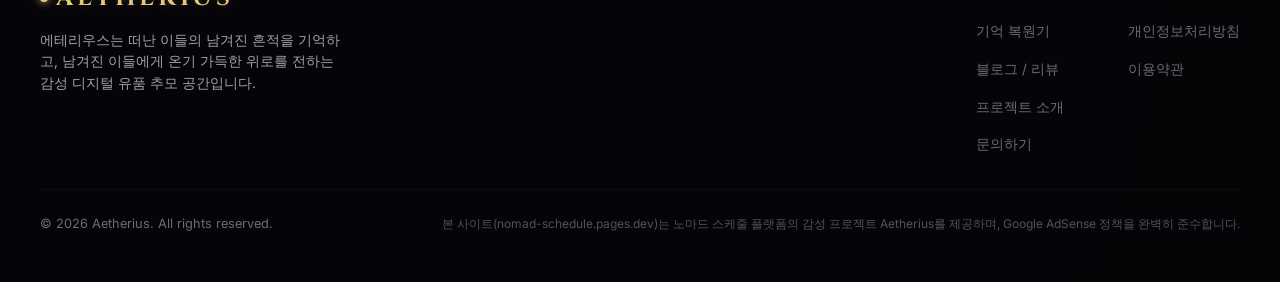
<file: terms.html>
<!DOCTYPE html>
<html lang="ko">
<head>
  <meta charset="UTF-8">
  <meta name="viewport" content="width=device-width, initial-scale=1.0">
  <title>이용약관 | Aetherius (에테리우스)</title>
  <meta name="description" content="에테리우스의 서비스 이용약관입니다. 사이트의 목적, 시뮬레이션의 법적 한계 및 부인 조항 안내.">
  <link rel="stylesheet" href="style.css">
  <!-- Google AdSense Code -->
  <script async src="https://pagead2.googlesyndication.com/pagead/js/adsbygoogle.js?client=ca-pub-3114463937796990" crossorigin="anonymous"></script>
</head>
<body>

  <!-- Background Particles -->
  <div class="particles" id="particles-js"></div>

  <!-- Header Section -->
  <header>
    <div class="nav-container">
      <a href="index.html" class="logo">
        <span class="logo-icon"></span>
        AETHERIUS
      </a>
      <nav>
        <ul>
          <li><a href="index.html">기억 복원</a></li>
          <li><a href="blog.html">블로그</a></li>
          <li><a href="about.html">소개</a></li>
          <li><a href="contact.html">문의</a></li>
        </ul>
      </nav>
      <div class="nav-right">
        <button class="icon-btn" id="music-toggle-btn">🔇 사운드 끔</button>
        <button class="icon-btn" id="open-modal-btn">⚙️ API 키 입력</button>
      </div>
    </div>
  </header>

  <!-- Main Content -->
  <main>
    <div class="content-layout">
      <h1>이용약관</h1>
      <div class="content-meta">
        <span>최종 시행일: 2026년 5월 21일</span>
      </div>

      <div class="rich-text">
        <p>
          본 이용약관(이하 '약관')은 Aetherius(이하 '에테리우스' 혹은 '사이트')가 제공하는 디지털 유품 기억 복원 시뮬레이터 및 제반 서비스의 이용에 관한 권리, 의무 및 책임 사항을 규정함을 목적으로 합니다.
        </p>

        <h2>1. 서비스의 본질 및 제한</h2>
        <p>
          - <strong>예술적/철학적 시뮬레이터</strong>: 에테리우스는 인공지능(AI) 기술과 디지털 잔상 데이터를 융합한 <strong>철학적 모사 및 감성 시뮬레이션 예술 프로젝트</strong>입니다.<br>
          - <strong>의료/치료 비대행 고지</strong>: 본 사이트의 응답 결과는 가상으로 직조된 소설 및 산문 형식의 창작물입니다. 실제 사후 세계와의 통신을 보장하지 않으며, 사별 또는 상실로 인한 정신적 고통을 치료하는 의학적 혹은 임상 심리학적 치료를 대체할 수 없습니다. 상실 증후군 등으로 정서적 불안정이 심각할 경우 반드시 전문 의료 기관을 방문하여야 합니다.
        </p>

        <h2>2. 서비스의 변경 및 중단</h2>
        <p>
          당사는 서비스의 향상, 서버 및 API 유지 관리 등을 위해 사전 공지 없이 서비스 내용의 전부 또는 일부를 수정, 일시 중단하거나 변경할 수 있습니다. 당사는 무료 서비스 이용과 관련하여 이용자에게 발생하는 어떠한 불이익에 대해서도 책임을 지지 않습니다.
        </p>

        <h2>3. 이용자의 책임 및 API 이용</h2>
        <p>
          - <strong>API 오용 금지</strong>: 사용자는 Google Gemini API 등 본 사이트가 제공하는 인터페이스에 악의적인 스크립트를 주입하거나, 비정상적인 트래픽을 유발하여 시스템 장애를 초래하는 행위를 하여서는 안 됩니다.<br>
          - <strong>지적재산권</strong>: 에테리우스의 디자인 시스템, 스크립트 소스코드, 로고 및 고유 콘텐츠의 저작권은 에테리우스에 있으며 무단 배포 또는 상업적 유용을 금합니다.
        </p>

        <h2>4. 면책 조항 (Disclaimer)</h2>
        <p>
          - 당사는 제3자 인공지능 API(구글 제미나이 등)의 통신 불안정, 응답 지연 혹은 잘못된 데이터 생성으로 인해 발생할 수 있는 직간접적 오류에 대해 보증하거나 책임지지 않습니다.<br>
          - 본 사이트에서 제공되는 구글 애드센스 맞춤형 광고의 품질, 제품 구매, 서비스 계약으로 발생한 소비자의 분쟁과 피해는 전적으로 구글과 광고 파트너사에 있으며 본 사이트는 개입되거나 책임지지 않습니다.
        </p>
      </div>
    </div>
  </main>

  <!-- Footer Section -->
  <footer>
    <div class="footer-container">
      <div class="footer-top">
        <div class="footer-brand">
          <a href="index.html" class="logo" style="padding: 0;">
            <span class="logo-icon"></span>
            AETHERIUS
          </a>
          <p>에테리우스는 떠난 이들의 남겨진 흔적을 기억하고, 남겨진 이들에게 온기 가득한 위로를 전하는 감성 디지털 유품 추모 공간입니다.</p>
        </div>
        <div class="footer-links">
          <div class="footer-col">
            <h4>기억 공간</h4>
            <ul>
              <li><a href="index.html">기억 복원기</a></li>
              <li><a href="blog.html">블로그 / 리뷰</a></li>
              <li><a href="about.html">프로젝트 소개</a></li>
              <li><a href="contact.html">문의하기</a></li>
            </ul>
          </div>
          <div class="footer-col">
            <h4>약관 및 정책</h4>
            <ul>
              <li><a href="privacy.html">개인정보처리방침</a></li>
              <li><a href="terms.html">이용약관</a></li>
            </ul>
          </div>
        </div>
      </div>
      
      <div class="footer-bottom">
        <p>&copy; 2026 Aetherius. All rights reserved.</p>
        <p style="font-size: 0.75rem; opacity: 0.75;">본 사이트(nomad-schedule.pages.dev)는 노마드 스케줄 플랫폼의 감성 프로젝트 Aetherius를 제공하며, Google AdSense 정책을 완벽히 준수합니다.</p>
      </div>
    </div>
  </footer>

  <!-- Kakao SDK -->
  <script src="https://t1.kakaocdn.net/kakao_js_sdk_v2/kakao.min.js" integrity="sha384-ImC5cnguo5+5sjr0wyPf0Kc35Yh2fCjupB5x8DSV5cYYQSxyK4f721G4pTIa6fpx" crossorigin="anonymous"></script>
  <script src="app.js"></script>
</body>
</html>
</file>
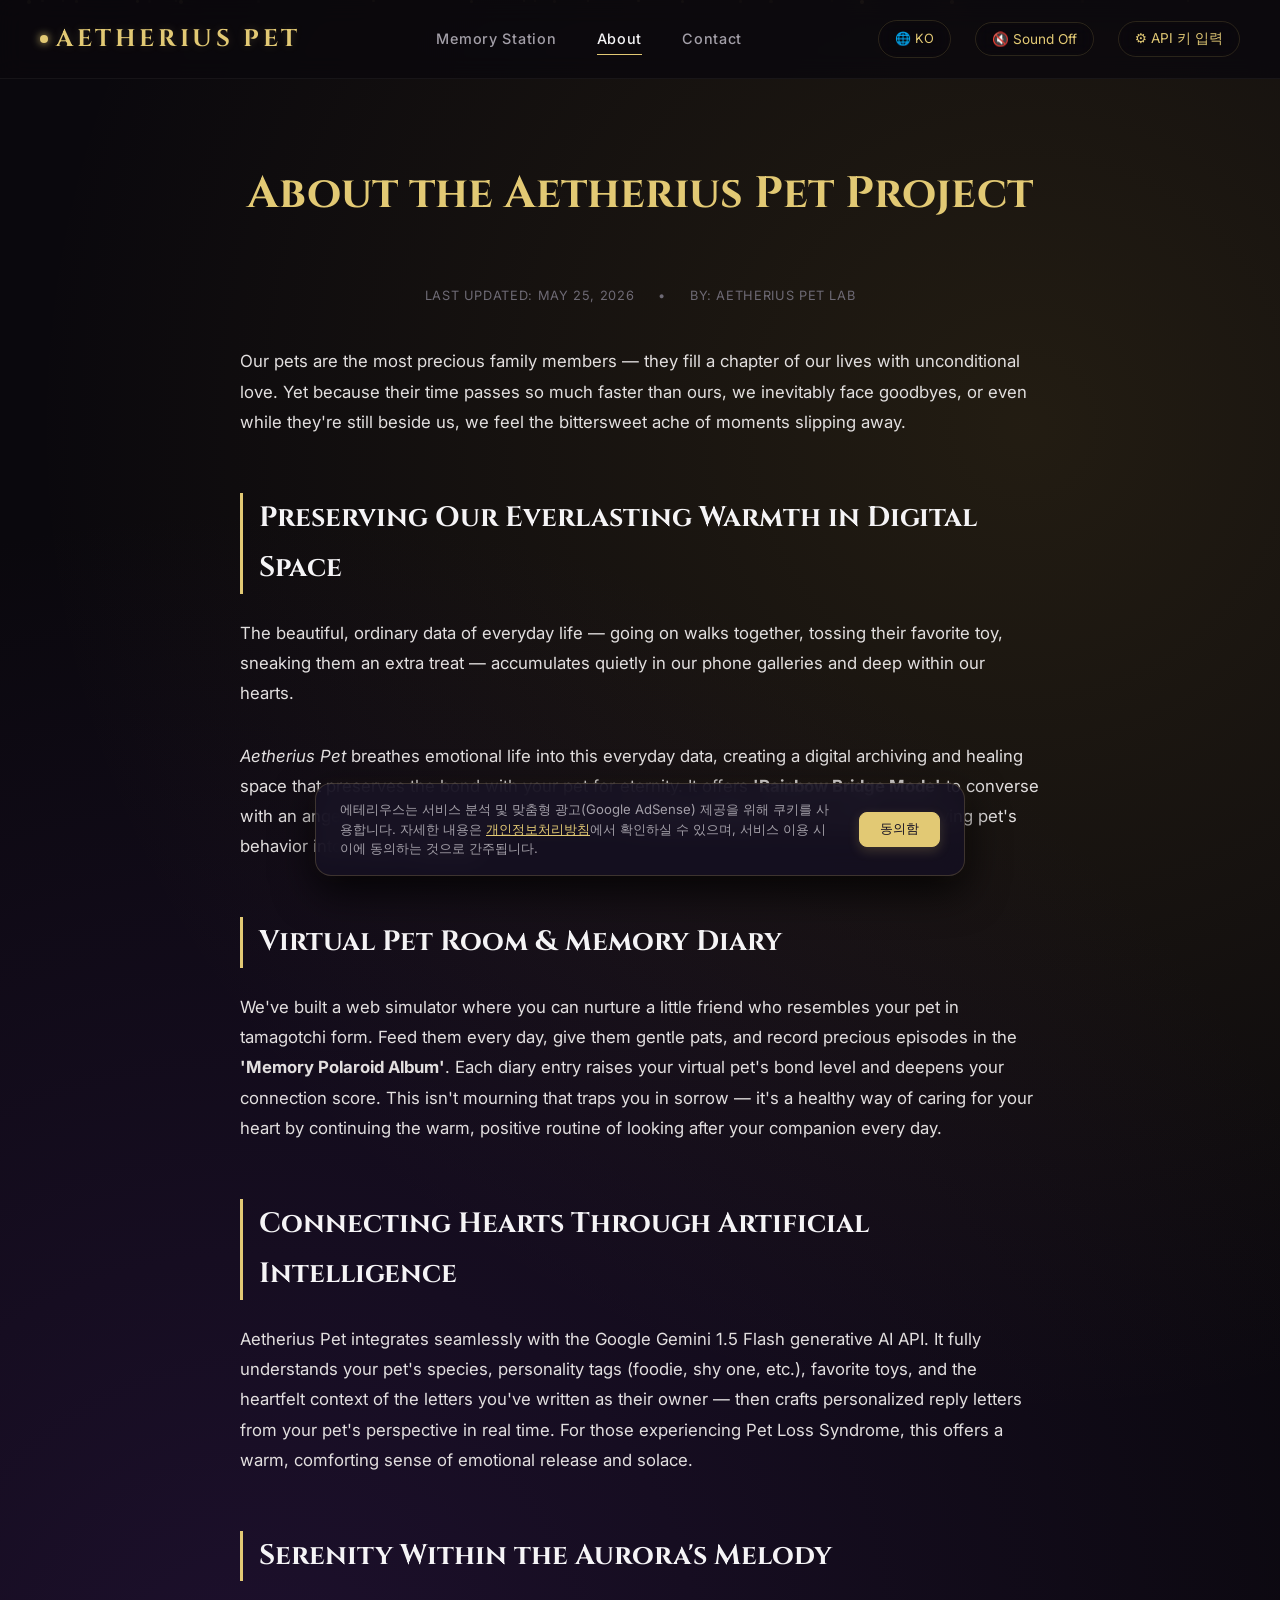
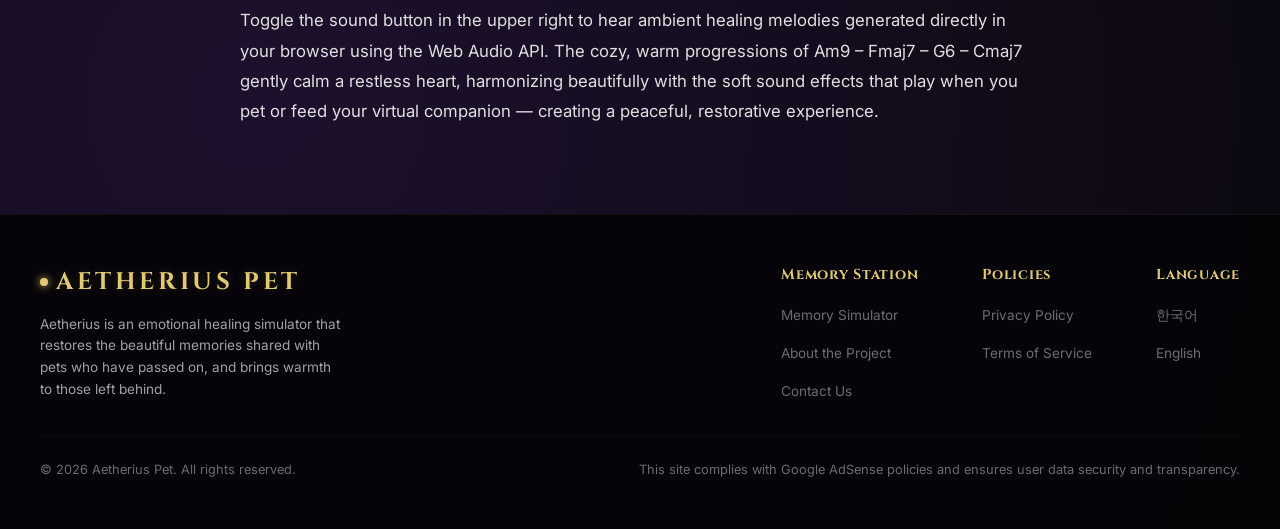
<file: en/about.html>
<!DOCTYPE html>
<html lang="en">
<head>
  <meta charset="UTF-8">
  <meta name="viewport" content="width=device-width, initial-scale=1.0">
  <title>About | Aetherius Pet — Pet Memorial & Companion Simulator</title>
  <meta name="description" content="The philosophy behind the Aetherius Pet project, the meaning of pet memory archiving, and the story of emotional AI synchronization.">
  <link rel="stylesheet" href="../style.css">
  <!-- Google AdSense Code -->
  <script async src="https://pagead2.googlesyndication.com/pagead/js/adsbygoogle.js?client=ca-pub-3114463937796990" crossorigin="anonymous"></script>
</head>
<body>

  <!-- Background Particles -->
  <div class="particles" id="particles-js"></div>

  <!-- Header Section -->
  <header>
    <div class="nav-container">
      <a href="index.html" class="logo">
        <span class="logo-icon"></span>
        AETHERIUS PET
      </a>
      <nav>
        <ul>
          <li><a href="index.html">Memory Station</a></li>
          <li><a href="about.html" class="active">About</a></li>
          <li><a href="contact.html">Contact</a></li>
        </ul>
      </nav>
      <div class="nav-right">
        <a href="../about.html" class="icon-btn" style="text-decoration:none; font-size:0.8rem;">🌐 KO</a>
        <button class="icon-btn" id="music-toggle-btn">🔇 Sound Off</button>
        <button class="icon-btn" id="open-modal-btn">⚙️ API Key</button>
      </div>
    </div>
  </header>

  <!-- Main Content -->
  <main>
    <div class="content-layout">
      <h1>About the Aetherius Pet Project</h1>
      
      <div class="content-meta">
        <span>Last Updated: May 25, 2026</span>
        <span>•</span>
        <span>By: Aetherius Pet Lab</span>
      </div>

      <div class="rich-text">
        <p>
          Our pets are the most precious family members — they fill a chapter of our lives with unconditional love. Yet because their time passes so much faster than ours, we inevitably face goodbyes, or even while they're still beside us, we feel the bittersweet ache of moments slipping away.
        </p>

        <h2>Preserving Our Everlasting Warmth in Digital Space</h2>
        <p>
          The beautiful, ordinary data of everyday life — going on walks together, tossing their favorite toy, sneaking them an extra treat — accumulates quietly in our phone galleries and deep within our hearts.
        </p>
        <p>
          <em>Aetherius Pet</em> breathes emotional life into this everyday data, creating a digital archiving and healing space that preserves the bond with your pet for eternity. 
          It offers <strong>'Rainbow Bridge Mode'</strong> to converse with an angel pet who has gone to heaven, and <strong>'Companion Mode'</strong> that translates your living pet's behavior into human language.
        </p>

        <h2>Virtual Pet Room & Memory Diary</h2>
        <p>
          We've built a web simulator where you can nurture a little friend who resembles your pet in tamagotchi form. Feed them every day, give them gentle pats, and record precious episodes in the <strong>'Memory Polaroid Album'</strong>. 
          Each diary entry raises your virtual pet's bond level and deepens your connection score. This isn't mourning that traps you in sorrow — it's a healthy way of caring for your heart by continuing the warm, positive routine of looking after your companion every day.
        </p>

        <h2>Connecting Hearts Through Artificial Intelligence</h2>
        <p>
          Aetherius Pet integrates seamlessly with the Google Gemini 1.5 Flash generative AI API. 
          It fully understands your pet's species, personality tags (foodie, shy one, etc.), favorite toys, and the heartfelt context of the letters you've written as their owner — then crafts personalized reply letters from your pet's perspective in real time. 
          For those experiencing Pet Loss Syndrome, this offers a warm, comforting sense of emotional release and solace.
        </p>

        <h2>Serenity Within the Aurora's Melody</h2>
        <p>
          Toggle the sound button in the upper right to hear ambient healing melodies generated directly in your browser using the Web Audio API. 
          The cozy, warm progressions of Am9 – Fmaj7 – G6 – Cmaj7 gently calm a restless heart, harmonizing beautifully with the soft sound effects that play when you pet or feed your virtual companion — creating a peaceful, restorative experience.
        </p>
      </div>
    </div>
  </main>

  <!-- Footer Section -->
  <footer>
    <div class="footer-container">
      <div class="footer-top">
        <div class="footer-brand">
          <a href="index.html" class="logo" style="padding: 0;">
            <span class="logo-icon"></span>
            AETHERIUS PET
          </a>
          <p>Aetherius is an emotional healing simulator that restores the beautiful memories shared with pets who have passed on, and brings warmth to those left behind.</p>
        </div>
        <div class="footer-links">
          <div class="footer-col">
            <h4>Memory Station</h4>
            <ul>
              <li><a href="index.html">Memory Simulator</a></li>
              <li><a href="about.html">About the Project</a></li>
              <li><a href="contact.html">Contact Us</a></li>
            </ul>
          </div>
          <div class="footer-col">
            <h4>Policies</h4>
            <ul>
              <li><a href="../privacy.html">Privacy Policy</a></li>
              <li><a href="../terms.html">Terms of Service</a></li>
            </ul>
          </div>
          <div class="footer-col">
            <h4>Language</h4>
            <ul>
              <li><a href="../about.html">한국어</a></li>
              <li><a href="about.html">English</a></li>
            </ul>
          </div>
        </div>
      </div>
      
      <div class="footer-bottom">
        <p>&copy; 2026 Aetherius Pet. All rights reserved.</p>
        <p>This site complies with Google AdSense policies and ensures user data security and transparency.</p>
      </div>
    </div>
  </footer>

  <!-- Kakao SDK -->
  <script src="https://t1.kakaocdn.net/kakao_js_sdk_v2/kakao.min.js" integrity="sha384-ImC5cnguo5+5sjr0wyPf0Kc35Yh2fCjupB5x8DSV5cYYQSxyK4f721G4pTIa6fpx" crossorigin="anonymous"></script>
  <script src="../app.js"></script>
</body>
</html>
</file>
<file: style.css>
/* Google Fonts */
@import url('https://fonts.googleapis.com/css2?family=Cinzel:wght@400;600;700&family=Inter:wght@300;400;500;600&display=swap');

@property --heaven-color {
  syntax: '<color>';
  inherits: true;
  initial-value: rgba(212, 175, 55, 0.12);
}
@property --death-color {
  syntax: '<color>';
  inherits: true;
  initial-value: rgba(58, 28, 93, 0.4);
}

/* Color Variables & Design Tokens */
:root {
  --bg-base: #0a080d; /* Deep obsidian violet */
  --heaven-color: rgba(212, 175, 55, 0.12);
  --death-color: rgba(58, 28, 93, 0.4);
  --bg-gradient-heaven: radial-gradient(circle at 80% 20%, var(--heaven-color) 0%, transparent 50%); /* Warm gold glow */
  --bg-gradient-death: radial-gradient(circle at 20% 80%, var(--death-color) 0%, transparent 60%); /* Melancholy deep violet */
  
  --color-gold: #e2c974;
  --color-gold-hover: #f3e5ab;
  --color-gold-glow: rgba(226, 201, 116, 0.35);
  
  --color-text-primary: #f5f4f6;
  --color-text-secondary: #a39fa8;
  --color-text-muted: #6e6a75;
  
  --glass-bg: rgba(20, 16, 26, 0.65);
  --glass-border: rgba(226, 201, 116, 0.15);
  --glass-border-purple: rgba(138, 43, 226, 0.15);
  --glass-shadow: 0 8px 32px 0 rgba(0, 0, 0, 0.5);
  
  --font-serif: 'Cinzel', 'Playfair Display', Georgia, serif;
  --font-sans: 'Inter', system-ui, -apple-system, BlinkMacSystemFont, sans-serif;
  
  --transition-smooth: all 0.4s cubic-bezier(0.16, 1, 0.3, 1);
}

/* Base Reset & Styles */
* {
  box-sizing: border-box;
  margin: 0;
  padding: 0;
}

body {
  font-family: var(--font-sans);
  background-color: var(--bg-base);
  color: var(--color-text-primary);
  min-height: 100vh;
  display: flex;
  flex-direction: column;
  overflow-x: hidden;
  position: relative;
  line-height: 1.6;
  transition: --heaven-color 1.2s cubic-bezier(0.16, 1, 0.3, 1), --death-color 1.2s cubic-bezier(0.16, 1, 0.3, 1);
}

/* Ambient Background Fades */
body::before, body::after {
  content: '';
  position: absolute;
  top: 0;
  left: 0;
  right: 0;
  bottom: 0;
  pointer-events: none;
  z-index: -2;
  transition: opacity 1.2s cubic-bezier(0.16, 1, 0.3, 1);
}

body::before {
  background: var(--bg-gradient-heaven);
}

body::after {
  background: var(--bg-gradient-death);
}

/* Floating Particle Container */
.particles {
  position: fixed;
  top: 0;
  left: 0;
  width: 100vw;
  height: 100vh;
  z-index: -1;
  pointer-events: none;
  overflow: hidden;
}

.particle {
  position: absolute;
  width: 3px;
  height: 3px;
  background: var(--color-gold);
  border-radius: 50%;
  opacity: 0.3;
  animation: floatUp 15s infinite linear;
}

@keyframes floatUp {
  0% {
    transform: translateY(100vh) translateX(0);
    opacity: 0;
  }
  10% {
    opacity: 0.4;
  }
  90% {
    opacity: 0.4;
  }
  100% {
    transform: translateY(-10vh) translateX(100px);
    opacity: 0;
  }
}

/* Header & Navigation (Corporate Premium Style) */
header {
  border-bottom: 1px solid rgba(255, 255, 255, 0.05);
  backdrop-filter: blur(12px);
  background-color: rgba(10, 8, 13, 0.8);
  position: sticky;
  top: 0;
  z-index: 100;
  padding: 1.25rem 2rem;
}

.nav-container {
  max-width: 1200px;
  margin: 0 auto;
  display: flex;
  justify-content: space-between;
  align-items: center;
}

.logo {
  font-family: var(--font-serif);
  font-size: 1.5rem;
  font-weight: 700;
  letter-spacing: 0.15em;
  color: var(--color-gold);
  text-decoration: none;
  text-shadow: 0 0 10px rgba(226, 201, 116, 0.2);
  display: flex;
  align-items: center;
  gap: 0.5rem;
  transition: var(--transition-smooth);
}

.logo:hover {
  color: var(--color-gold-hover);
  text-shadow: 0 0 15px rgba(226, 201, 116, 0.4);
}

.logo-icon {
  width: 8px;
  height: 8px;
  background-color: var(--color-gold);
  border-radius: 50%;
  box-shadow: 0 0 8px var(--color-gold);
}

nav ul {
  display: flex;
  list-style: none;
  gap: 2.5rem;
}

nav a {
  text-decoration: none;
  color: var(--color-text-secondary);
  font-size: 0.9rem;
  font-weight: 500;
  letter-spacing: 0.05em;
  transition: var(--transition-smooth);
  position: relative;
  padding: 0.5rem 0;
}

nav a::after {
  content: '';
  position: absolute;
  bottom: 0;
  left: 0;
  width: 0;
  height: 1px;
  background-color: var(--color-gold);
  transition: var(--transition-smooth);
}

nav a:hover {
  color: var(--color-text-primary);
}

nav a:hover::after, nav a.active::after {
  width: 100%;
}

nav a.active {
  color: var(--color-text-primary);
}

.nav-right {
  display: flex;
  align-items: center;
  gap: 1.5rem;
}

/* Accent Icon Button */
.icon-btn {
  background: transparent;
  border: 1px solid var(--glass-border);
  color: var(--color-gold);
  padding: 0.5rem 1rem;
  border-radius: 20px;
  font-family: var(--font-sans);
  font-size: 0.85rem;
  cursor: pointer;
  display: flex;
  align-items: center;
  gap: 0.5rem;
  backdrop-filter: blur(8px);
  transition: var(--transition-smooth);
}

.icon-btn:hover {
  background: rgba(226, 201, 116, 0.1);
  box-shadow: 0 0 12px var(--color-gold-glow);
}

/* Main Layout */
main {
  flex: 1;
  max-width: 1250px;
  width: 100%;
  margin: 0 auto;
  padding: 3rem 2rem;
  display: flex;
  flex-direction: column;
  gap: 3rem;
}

/* Ad slots */
.adsense-slot {
  width: 100%;
  margin: 1.5rem auto;
  padding: 0.5rem;
  border: 1px dashed rgba(255, 255, 255, 0.05);
  border-radius: 8px;
  background-color: rgba(255, 255, 255, 0.01);
  display: flex;
  flex-direction: column;
  align-items: center;
  justify-content: center;
  min-height: 100px;
  position: relative;
}

.adsense-slot::before {
  content: 'ADVERTISEMENT';
  position: absolute;
  top: -8px;
  left: 15px;
  background-color: var(--bg-base);
  padding: 0 0.5rem;
  font-size: 0.65rem;
  letter-spacing: 0.1em;
  color: var(--color-text-muted);
}

/* Relic Simulator Landing Grid */
.hero-section {
  display: grid;
  grid-template-columns: 1.2fr 0.8fr;
  gap: 4rem;
  align-items: center;
}

@media (max-width: 968px) {
  .hero-section {
    grid-template-columns: 1fr;
    gap: 3rem;
  }
}

.hero-text {
  display: flex;
  flex-direction: column;
  gap: 1.5rem;
}

.subtitle-badge {
  display: inline-flex;
  align-self: flex-start;
  align-items: center;
  gap: 0.5rem;
  padding: 0.4rem 1rem;
  border-radius: 30px;
  background: rgba(138, 43, 226, 0.1);
  border: 1px solid rgba(138, 43, 226, 0.2);
  color: #b392f0;
  font-size: 0.8rem;
  font-weight: 500;
  letter-spacing: 0.05em;
  text-transform: uppercase;
}

.hero-text h1 {
  font-family: var(--font-serif);
  font-size: 3.5rem;
  font-weight: 600;
  line-height: 1.2;
  letter-spacing: -0.01em;
  background: linear-gradient(135deg, var(--color-text-primary) 30%, var(--color-gold) 100%);
  -webkit-background-clip: text;
  -webkit-text-fill-color: transparent;
}

@media (max-width: 768px) {
  .hero-text h1 {
    font-size: 2.5rem;
  }
}

.hero-text p {
  font-size: 1.1rem;
  color: var(--color-text-secondary);
  font-weight: 300;
}

/* Device View / Relic Frame */
.relic-container {
  display: flex;
  justify-content: center;
  align-items: center;
}

.device-frame {
  width: 100%;
  max-width: 400px;
  height: 640px;
  border-radius: 40px;
  background: var(--glass-bg);
  border: 1px solid var(--glass-border);
  box-shadow: var(--glass-shadow), 0 0 40px rgba(10, 8, 13, 0.8);
  backdrop-filter: blur(20px);
  position: relative;
  overflow: hidden;
  display: flex;
  flex-direction: column;
  transition: var(--transition-smooth);
}

.device-frame::before {
  content: '';
  position: absolute;
  top: 0;
  left: 0;
  right: 0;
  height: 4px;
  background: linear-gradient(90deg, transparent, var(--color-gold), transparent);
  opacity: 0.7;
}

.device-header {
  padding: 1.5rem 1.5rem 1rem 1.5rem;
  display: flex;
  justify-content: space-between;
  align-items: center;
  border-bottom: 1px solid rgba(255, 255, 255, 0.03);
}

.device-status {
  font-family: var(--font-sans);
  font-size: 0.75rem;
  color: var(--color-text-muted);
  letter-spacing: 0.1em;
  display: flex;
  align-items: center;
  gap: 0.4rem;
}

.signal-dot {
  width: 6px;
  height: 6px;
  background-color: var(--color-gold);
  border-radius: 50%;
  animation: pulseGlow 2s infinite ease-in-out;
}

@keyframes pulseGlow {
  0%, 100% {
    opacity: 0.3;
    box-shadow: 0 0 0px var(--color-gold-glow);
  }
  50% {
    opacity: 1;
    box-shadow: 0 0 6px var(--color-gold);
  }
}

.device-screen {
  flex: 1;
  padding: 1.5rem;
  display: flex;
  flex-direction: column;
  justify-content: space-between;
  overflow-y: auto;
  gap: 1.5rem;
}

/* Device screen states */
.screen-state {
  display: flex;
  flex-direction: column;
  height: 100%;
  justify-content: space-between;
  animation: fadeIn 0.6s cubic-bezier(0.16, 1, 0.3, 1) forwards;
}

@keyframes fadeIn {
  from { opacity: 0; transform: translateY(10px); }
  to { opacity: 1; transform: translateY(0); }
}

.intro-content {
  display: flex;
  flex-direction: column;
  align-items: center;
  text-align: center;
  justify-content: center;
  flex: 1;
  gap: 1.5rem;
}

.device-icon-wrapper {
  position: relative;
  width: 80px;
  height: 80px;
  display: flex;
  align-items: center;
  justify-content: center;
  border-radius: 50%;
  background: rgba(212, 175, 55, 0.05);
  border: 1px solid rgba(212, 175, 55, 0.15);
  margin-bottom: 1rem;
}

.relic-icon {
  font-size: 2.2rem;
  color: var(--color-gold);
  animation: floatIcon 4s ease-in-out infinite;
}

@keyframes floatIcon {
  0%, 100% { transform: translateY(0); }
  50% { transform: translateY(-5px); }
}

.device-screen h3 {
  font-family: var(--font-serif);
  font-size: 1.5rem;
  color: var(--color-text-primary);
  margin-bottom: 0.5rem;
  letter-spacing: 0.05em;
}

.device-screen p.desc {
  font-size: 0.85rem;
  color: var(--color-text-secondary);
  line-height: 1.5;
}

/* Interactive Clues selection */
.clues-title {
  font-size: 0.75rem;
  color: var(--color-text-muted);
  text-transform: uppercase;
  letter-spacing: 0.1em;
  margin-bottom: 0.5rem;
  text-align: left;
  width: 100%;
}

.clues-grid {
  display: grid;
  grid-template-columns: 1fr;
  gap: 0.75rem;
  width: 100%;
  margin-top: 1rem;
}

.clue-option {
  background: rgba(255, 255, 255, 0.02);
  border: 1px solid rgba(255, 255, 255, 0.05);
  border-radius: 12px;
  padding: 0.75rem 1rem;
  text-align: left;
  color: var(--color-text-secondary);
  font-size: 0.85rem;
  cursor: pointer;
  transition: var(--transition-smooth);
  display: flex;
  align-items: center;
  gap: 0.75rem;
}

.clue-option:hover {
  background: rgba(226, 201, 116, 0.03);
  border-color: rgba(226, 201, 116, 0.3);
  color: var(--color-text-primary);
  transform: translateX(4px);
}

.clue-option.selected {
  background: rgba(226, 201, 116, 0.07);
  border-color: var(--color-gold);
  color: var(--color-text-primary);
  box-shadow: 0 0 10px rgba(226, 201, 116, 0.1);
}

.clue-dot {
  width: 6px;
  height: 6px;
  border-radius: 50%;
  background: var(--color-text-muted);
  transition: var(--transition-smooth);
}

.clue-option.selected .clue-dot {
  background: var(--color-gold);
  box-shadow: 0 0 6px var(--color-gold);
}

/* Button & Controls */
.action-btn {
  background: linear-gradient(135deg, #1f122e 0%, #150a21 100%);
  border: 1px solid var(--glass-border-purple);
  color: #c7aef5;
  padding: 1rem 1.5rem;
  border-radius: 16px;
  font-family: var(--font-sans);
  font-weight: 600;
  font-size: 0.95rem;
  letter-spacing: 0.05em;
  cursor: pointer;
  transition: var(--transition-smooth);
  box-shadow: 0 4px 15px rgba(0, 0, 0, 0.2);
  display: flex;
  align-items: center;
  justify-content: center;
  gap: 0.75rem;
  width: 100%;
  margin-top: 1.5rem;
}

.action-btn:hover {
  border-color: #8a2be2;
  box-shadow: 0 0 15px rgba(138, 43, 226, 0.2);
  color: #fff;
  transform: translateY(-2px);
}

.action-btn:active {
  transform: translateY(0);
}

/* Relic scanning connection screen */
.scanning-state {
  display: flex;
  flex-direction: column;
  align-items: center;
  justify-content: center;
  flex: 1;
  gap: 2rem;
}

.radar-loader {
  position: relative;
  width: 120px;
  height: 120px;
}

.radar-circle {
  position: absolute;
  top: 50%;
  left: 50%;
  transform: translate(-50%, -50%);
  border: 1px solid var(--color-gold-glow);
  border-radius: 50%;
  animation: pulseRadar 3s infinite cubic-bezier(0.215, 0.61, 0.355, 1);
}

.radar-circle:nth-child(2) {
  animation-delay: 1s;
}

.radar-circle:nth-child(3) {
  animation-delay: 2s;
}

@keyframes pulseRadar {
  0% {
    width: 20px;
    height: 20px;
    opacity: 0.8;
  }
  100% {
    width: 140px;
    height: 140px;
    opacity: 0;
  }
}

.radar-heart {
  position: absolute;
  top: 50%;
  left: 50%;
  transform: translate(-50%, -50%);
  font-size: 1.5rem;
  color: var(--color-gold);
  text-shadow: 0 0 10px var(--color-gold-glow);
  animation: heartbeat 1.5s infinite ease-in-out;
}

@keyframes heartbeat {
  0%, 100% { transform: translate(-50%, -50%) scale(1); }
  50% { transform: translate(-50%, -50%) scale(1.15); }
}

.scanning-text {
  font-size: 0.85rem;
  color: var(--color-text-secondary);
  font-style: italic;
  letter-spacing: 0.05em;
  text-align: center;
  height: 1.5rem;
}

/* Relic response screen */
.response-state {
  display: flex;
  flex-direction: column;
  height: 100%;
  justify-content: space-between;
}

.response-scroll {
  flex: 1;
  overflow-y: auto;
  padding-right: 0.25rem;
  margin-bottom: 1rem;
}

.response-scroll::-webkit-scrollbar {
  width: 4px;
}

.response-scroll::-webkit-scrollbar-thumb {
  background: rgba(255, 255, 255, 0.08);
  border-radius: 4px;
}

.ai-bubble {
  background: rgba(255, 255, 255, 0.02);
  border-left: 2px solid var(--color-gold);
  padding: 1.25rem;
  border-radius: 0 16px 16px 16px;
  font-size: 0.95rem;
  color: #eae7ec;
  line-height: 1.7;
  white-space: pre-line;
  word-break: break-all;
}

.typing-cursor {
  display: inline-block;
  width: 6px;
  height: 15px;
  background-color: var(--color-gold);
  margin-left: 4px;
  animation: blinkCursor 0.8s infinite steps(2, start);
}

@keyframes blinkCursor {
  to { visibility: hidden; }
}

/* Settings & Input Elements */
.setting-panel {
  display: flex;
  flex-direction: column;
  gap: 1rem;
  width: 100%;
  margin-top: 1.5rem;
  padding-top: 1.5rem;
  border-top: 1px solid rgba(255, 255, 255, 0.03);
}

.input-label {
  font-size: 0.75rem;
  color: var(--color-text-muted);
  text-transform: uppercase;
  letter-spacing: 0.05em;
  display: flex;
  justify-content: space-between;
  align-items: center;
}

.input-label a {
  color: var(--color-gold);
  text-decoration: none;
}

.input-label a:hover {
  text-decoration: underline;
}

.text-input {
  background: rgba(255, 255, 255, 0.02);
  border: 1px solid rgba(255, 255, 255, 0.05);
  border-radius: 12px;
  padding: 0.75rem 1rem;
  color: var(--color-text-primary);
  font-family: var(--font-sans);
  font-size: 0.85rem;
  outline: none;
  width: 100%;
  transition: var(--transition-smooth);
}

.text-input option {
  background-color: #141022;
  color: #f5f4f6;
}

select.text-input {
  color: var(--color-text-primary);
}

.text-input:focus {
  border-color: rgba(226, 201, 116, 0.4);
  background: rgba(255, 255, 255, 0.04);
}

/* Custom Modal for API configuration on Main Page */
.modal-overlay {
  position: fixed;
  top: 0;
  left: 0;
  width: 100%;
  height: 100%;
  background: rgba(10, 8, 13, 0.85);
  backdrop-filter: blur(8px);
  z-index: 1000;
  display: flex;
  justify-content: center;
  align-items: center;
  opacity: 0;
  pointer-events: none;
  transition: var(--transition-smooth);
}

.modal-overlay.active {
  opacity: 1;
  pointer-events: auto;
}

.modal-card {
  background: var(--glass-bg);
  border: 1px solid var(--glass-border);
  box-shadow: var(--glass-shadow);
  border-radius: 24px;
  width: 90%;
  max-width: 460px;
  padding: 2rem;
  display: flex;
  flex-direction: column;
  gap: 1.5rem;
  transform: translateY(20px);
  transition: var(--transition-smooth);
}

.modal-overlay.active .modal-card {
  transform: translateY(0);
}

.modal-card h2 {
  font-family: var(--font-serif);
  font-size: 1.6rem;
  color: var(--color-gold);
  letter-spacing: 0.05em;
}

.modal-card p {
  font-size: 0.85rem;
  color: var(--color-text-secondary);
}

.modal-actions {
  display: flex;
  gap: 1rem;
  margin-top: 1rem;
}

.btn-secondary {
  flex: 1;
  background: transparent;
  border: 1px solid rgba(255, 255, 255, 0.1);
  color: var(--color-text-secondary);
  padding: 0.75rem;
  border-radius: 12px;
  font-family: var(--font-sans);
  font-size: 0.85rem;
  font-weight: 500;
  cursor: pointer;
  transition: var(--transition-smooth);
}

.btn-secondary:hover {
  background: rgba(255, 255, 255, 0.05);
  color: var(--color-text-primary);
}

.btn-primary {
  flex: 1;
  background: var(--color-gold);
  border: none;
  color: var(--bg-base);
  padding: 0.75rem;
  border-radius: 12px;
  font-family: var(--font-sans);
  font-size: 0.85rem;
  font-weight: 600;
  cursor: pointer;
  transition: var(--transition-smooth);
}

.btn-primary:hover {
  background: var(--color-gold-hover);
  box-shadow: 0 0 12px var(--color-gold-glow);
}

/* Sub-sections / Introduction Grid */
.intro-grid {
  display: grid;
  grid-template-columns: repeat(3, 1fr);
  gap: 2rem;
  margin-top: 2rem;
}

@media (max-width: 768px) {
  .intro-grid {
    grid-template-columns: 1fr;
  }
}

.intro-card {
  background: rgba(255, 255, 255, 0.01);
  border: 1px solid rgba(255, 255, 255, 0.03);
  border-radius: 20px;
  padding: 2rem;
  display: flex;
  flex-direction: column;
  gap: 1rem;
  transition: var(--transition-smooth);
}

.intro-card:hover {
  background: rgba(255, 255, 255, 0.02);
  border-color: rgba(226, 201, 116, 0.1);
  transform: translateY(-4px);
}

.card-num {
  font-family: var(--font-serif);
  font-size: 1.25rem;
  color: var(--color-gold);
}

.intro-card h3 {
  font-family: var(--font-serif);
  font-size: 1.25rem;
  font-weight: 600;
  letter-spacing: 0.02em;
}

.intro-card p {
  font-size: 0.9rem;
  color: var(--color-text-secondary);
  font-weight: 300;
}

/* Articles and Content Page Specific Styles */
.content-layout {
  max-width: 800px;
  margin: 0 auto;
  display: flex;
  flex-direction: column;
  gap: 2.5rem;
  padding: 2rem 0;
}

.content-layout h1 {
  font-family: var(--font-serif);
  font-size: 2.75rem;
  color: var(--color-gold);
  text-align: center;
  margin-bottom: 1rem;
}

.content-meta {
  display: flex;
  justify-content: center;
  gap: 1.5rem;
  font-size: 0.8rem;
  color: var(--color-text-muted);
  text-transform: uppercase;
  letter-spacing: 0.05em;
}

.rich-text {
  font-size: 1.05rem;
  color: #e2dfdf;
  line-height: 1.8;
  display: flex;
  flex-direction: column;
  gap: 1.5rem;
}

.rich-text p {
  margin-bottom: 0.5rem;
}

.rich-text h2 {
  font-family: var(--font-serif);
  font-size: 1.75rem;
  color: var(--color-text-primary);
  margin-top: 1.5rem;
  border-left: 3px solid var(--color-gold);
  padding-left: 1rem;
}

/* Contact Form Specific Styles */
.contact-form {
  background: var(--glass-bg);
  border: 1px solid var(--glass-border);
  border-radius: 24px;
  padding: 3rem;
  display: flex;
  flex-direction: column;
  gap: 1.5rem;
  box-shadow: var(--glass-shadow);
}

@media (max-width: 576px) {
  .contact-form {
    padding: 1.5rem;
  }
}

.form-group {
  display: flex;
  flex-direction: column;
  gap: 0.5rem;
}

.form-row {
  display: grid;
  grid-template-columns: 1fr 1fr;
  gap: 1.5rem;
}

@media (max-width: 576px) {
  .form-row {
    grid-template-columns: 1fr;
  }
}

.text-area {
  min-height: 150px;
  resize: vertical;
}

.toast-notification {
  position: fixed;
  bottom: 2rem;
  right: 2rem;
  background: var(--glass-bg);
  border: 1px solid var(--color-gold);
  box-shadow: 0 4px 20px rgba(0,0,0,0.5);
  color: var(--color-text-primary);
  padding: 1rem 1.5rem;
  border-radius: 12px;
  font-size: 0.9rem;
  z-index: 1001;
  opacity: 0;
  transform: translateY(10px);
  pointer-events: none;
  transition: var(--transition-smooth);
  display: flex;
  align-items: center;
  gap: 0.75rem;
}

.toast-notification.show {
  opacity: 1;
  transform: translateY(0);
}

.toast-success-icon {
  width: 8px;
  height: 8px;
  border-radius: 50%;
  background-color: var(--color-gold);
  box-shadow: 0 0 8px var(--color-gold);
}

/* Footer (Clean & Compliant) */
footer {
  border-top: 1px solid rgba(255, 255, 255, 0.05);
  padding: 3rem 2rem;
  background-color: rgba(6, 5, 8, 0.95);
  margin-top: auto;
}

.footer-container {
  max-width: 1200px;
  margin: 0 auto;
  display: flex;
  flex-direction: column;
  gap: 2rem;
}

.footer-top {
  display: flex;
  justify-content: space-between;
  align-items: flex-start;
  flex-wrap: wrap;
  gap: 2rem;
}

.footer-brand {
  display: flex;
  flex-direction: column;
  gap: 0.75rem;
  max-width: 300px;
}

.footer-brand p {
  font-size: 0.85rem;
  color: var(--color-text-secondary);
}

.footer-links {
  display: flex;
  gap: 4rem;
}

@media (max-width: 576px) {
  .footer-links {
    gap: 2rem;
    flex-wrap: wrap;
  }
}

.footer-col {
  display: flex;
  flex-direction: column;
  gap: 1rem;
}

.footer-col h4 {
  font-family: var(--font-serif);
  font-size: 0.9rem;
  color: var(--color-gold);
  letter-spacing: 0.05em;
}

.footer-col ul {
  list-style: none;
  display: flex;
  flex-direction: column;
  gap: 0.75rem;
}

.footer-col a {
  text-decoration: none;
  color: var(--color-text-muted);
  font-size: 0.85rem;
  transition: var(--transition-smooth);
}

.footer-col a:hover {
  color: var(--color-text-primary);
}

.footer-bottom {
  border-top: 1px solid rgba(255, 255, 255, 0.03);
  padding-top: 1.5rem;
  display: flex;
  justify-content: space-between;
  align-items: center;
  flex-wrap: wrap;
  gap: 1rem;
  font-size: 0.8rem;
  color: var(--color-text-muted);
}

/* Polaroid Memory Film Card styling */
.memory-film-card {
  background: #0f0c13;
  border: 1px solid rgba(226, 201, 116, 0.15);
  padding: 0.75rem 0.75rem 1.5rem 0.75rem;
  border-radius: 4px;
  box-shadow: 0 10px 30px rgba(0, 0, 0, 0.7);
  margin-bottom: 1.5rem;
  text-align: center;
  transition: var(--transition-smooth);
}

.film-img {
  width: 100%;
  height: auto;
  border-radius: 2px;
  filter: sepia(0.15) contrast(1.02);
  display: block;
}

.film-caption {
  font-family: var(--font-serif);
  font-size: 0.75rem;
  color: var(--color-gold);
  margin-top: 0.75rem;
  letter-spacing: 0.1em;
}

.animate-fade-in {
  animation: fadeIn 0.8s cubic-bezier(0.16, 1, 0.3, 1) forwards;
}

/* Cookie Consent Banner Styling */
.cookie-consent-banner {
  position: fixed;
  bottom: -180px; /* Start off-screen */
  left: 50%;
  transform: translateX(-50%);
  width: 90%;
  max-width: 650px;
  background: rgba(20, 16, 34, 0.85);
  backdrop-filter: blur(12px);
  -webkit-backdrop-filter: blur(12px);
  border: 1px solid rgba(226, 201, 116, 0.2);
  border-radius: 16px;
  padding: 1.25rem 1.5rem;
  box-shadow: 0 15px 40px rgba(0, 0, 0, 0.8), 0 0 15px rgba(226, 201, 116, 0.05);
  z-index: 10000;
  display: flex;
  flex-direction: column;
  gap: 1rem;
  transition: bottom 0.5s cubic-bezier(0.16, 1, 0.3, 1), opacity 0.5s ease;
  opacity: 0;
}

.cookie-consent-banner.show {
  bottom: 24px;
  opacity: 1;
}

.cookie-consent-content {
  font-size: 0.82rem;
  line-height: 1.5;
  color: var(--color-text-secondary);
}

.cookie-consent-content a {
  color: var(--color-gold);
  text-decoration: underline;
  transition: opacity var(--transition-fast);
}

.cookie-consent-content a:hover {
  opacity: 0.8;
}

.cookie-consent-actions {
  display: flex;
  justify-content: flex-end;
  gap: 0.75rem;
}

.cookie-consent-btn {
  background: transparent;
  border: 1px solid rgba(226, 201, 116, 0.3);
  color: var(--color-text-primary);
  border-radius: 8px;
  padding: 0.5rem 1.25rem;
  font-size: 0.8rem;
  cursor: pointer;
  transition: var(--transition-smooth);
}

.cookie-consent-btn.btn-accept {
  background: var(--color-gold);
  border-color: var(--color-gold);
  color: #141022;
  font-weight: 500;
  box-shadow: 0 4px 12px rgba(226, 201, 116, 0.2);
}

.cookie-consent-btn:hover {
  opacity: 0.9;
  transform: translateY(-1px);
}

.cookie-consent-btn.btn-accept:hover {
  box-shadow: 0 6px 16px rgba(226, 201, 116, 0.3);
}

@media (min-width: 600px) {
  .cookie-consent-banner {
    flex-direction: row;
    align-items: center;
    justify-content: space-between;
    padding: 1rem 1.5rem;
    gap: 1.5rem;
  }
  .cookie-consent-content {
    flex: 1;
  }
  .cookie-consent-actions {
    flex-shrink: 0;
  }
}

/* ==========================================================================
   5. Clue Theme Specific Body Background Glows & Phone Overlays
   ========================================================================== */
body[data-active-clue="sunset"] {
  --heaven-color: rgba(230, 126, 34, 0.16);
  --death-color: rgba(94, 28, 58, 0.45);
}
body[data-active-clue="music"] {
  --heaven-color: rgba(52, 152, 219, 0.15);
  --death-color: rgba(26, 82, 118, 0.45);
}
body[data-active-clue="text"] {
  --heaven-color: rgba(231, 76, 60, 0.15);
  --death-color: rgba(120, 40, 60, 0.45);
}
body[data-active-clue="screen"] {
  --heaven-color: rgba(155, 89, 182, 0.18);
  --death-color: rgba(44, 24, 76, 0.45);
}

/* Device Screen Interactive Overlays */
.screen-overlay-container {
  position: absolute;
  top: 0;
  left: 0;
  width: 100%;
  height: 100%;
  pointer-events: none;
  z-index: 10;
  overflow: hidden;
}

.glass-crack-overlay {
  position: absolute;
  top: 0;
  left: 0;
  width: 100%;
  height: 100%;
  pointer-events: none;
  z-index: 12;
  opacity: 0;
  transition: opacity 1s ease;
  background-image: url("data:image/svg+xml,%3Csvg xmlns='http://www.w3.org/2000/svg' viewBox='0 0 400 640'%3E%3Cpath d='M300,640 L280,580 L250,540 L180,520 L150,470 L200,430 L220,380 L180,300 M250,540 L290,520 L350,530 M180,520 L130,530 L90,510 L50,530 M150,470 L110,440 L80,450 M200,430 L230,440 L270,410 L310,420 M220,380 L260,350 L310,360 L380,330' stroke='rgba(255,255,255,0.7)' stroke-width='1.2' fill='none' stroke-linejoin='round'/%3E%3C/svg%3E");
  background-size: cover;
}
.glass-crack-overlay.active {
  opacity: 0.35;
}

.music-equalizer-overlay {
  position: absolute;
  bottom: 25px;
  right: 25px;
  width: 36px;
  height: 24px;
  display: flex;
  justify-content: space-between;
  align-items: flex-end;
  pointer-events: none;
  z-index: 8;
  opacity: 0;
  transition: opacity 0.8s ease;
}
.music-equalizer-overlay.active {
  opacity: 0.65;
}
.music-bar {
  width: 4px;
  height: 100%;
  background-color: var(--color-gold);
  border-radius: 2px;
  transform-origin: bottom;
  animation: bounceBar 1.2s ease-in-out infinite alternate;
  animation-play-state: paused;
}
.music-equalizer-overlay.active .music-bar {
  animation-play-state: running;
}
.music-bar:nth-child(2) { animation-delay: 0.2s; animation-duration: 0.8s; }
.music-bar:nth-child(3) { animation-delay: 0.4s; animation-duration: 1.4s; }
.music-bar:nth-child(4) { animation-delay: 0.1s; animation-duration: 1.0s; }

@keyframes bounceBar {
  0% { transform: scaleY(0.15); }
  100% { transform: scaleY(0.9); }
}

.sunset-sunflare-overlay {
  position: absolute;
  top: 0;
  left: 0;
  width: 100%;
  height: 100%;
  pointer-events: none;
  z-index: 2;
  opacity: 0;
  transition: opacity 1.2s ease;
  background: radial-gradient(circle at 75% 25%, rgba(243, 156, 18, 0.2) 0%, rgba(226, 201, 116, 0.05) 30%, transparent 65%);
  mix-blend-mode: screen;
  animation: pulseSunset 6s ease-in-out infinite alternate;
}
.sunset-sunflare-overlay.active {
  opacity: 1;
}

@keyframes pulseSunset {
  0% { transform: scale(1) translate(0, 0); }
  100% { transform: scale(1.1) translate(-10px, 10px); }
}

.text-envelope-overlay {
  position: absolute;
  top: 25px;
  right: 25px;
  font-size: 1.3rem;
  color: var(--color-gold);
  pointer-events: none;
  z-index: 8;
  opacity: 0;
  transition: opacity 0.8s ease;
  animation: floatEnvelope 2.5s infinite ease-in-out;
  text-shadow: 0 0 10px var(--color-gold-glow);
}
.text-envelope-overlay.active {
  opacity: 0.75;
}

@keyframes floatEnvelope {
  0%, 100% { transform: translateY(0) scale(1); }
  50% { transform: translateY(-6px) scale(1.1); }
}

/* Custom Premium Modal Animations */
.modal-overlay {
  transition: opacity 0.4s cubic-bezier(0.16, 1, 0.3, 1);
}
.modal-card {
  transform: scale(0.9) translateY(15px);
  transition: transform 0.45s cubic-bezier(0.175, 0.885, 0.32, 1.15), opacity 0.45s ease;
  opacity: 0;
}
.modal-overlay.active .modal-card {
  transform: scale(1) translateY(0);
  opacity: 1;
}

/* Custom Success Overlay for Feedback form */
.success-overlay {
  position: fixed;
  top: 0;
  left: 0;
  width: 100%;
  height: 100%;
  background: rgba(10, 8, 13, 0.9);
  backdrop-filter: blur(12px);
  z-index: 10000;
  display: flex;
  justify-content: center;
  align-items: center;
  opacity: 0;
  pointer-events: none;
  transition: opacity 0.5s cubic-bezier(0.16, 1, 0.3, 1);
}
.success-overlay.active {
  opacity: 1;
  pointer-events: auto;
}
.success-card {
  background: var(--glass-bg);
  border: 1px solid var(--glass-border);
  box-shadow: var(--glass-shadow);
  border-radius: 24px;
  padding: 3rem;
  text-align: center;
  max-width: 400px;
  width: 90%;
  transform: scale(0.85);
  transition: transform 0.5s cubic-bezier(0.175, 0.885, 0.32, 1.25);
}
.success-overlay.active .success-card {
  transform: scale(1);
}
.success-icon-anim {
  font-size: 3rem;
  color: var(--color-gold);
  margin-bottom: 1.5rem;
  animation: bounceAnim 2s infinite ease-in-out;
}
@keyframes bounceAnim {
  0%, 100% { transform: translateY(0); }
  50% { transform: translateY(-10px); }
}

/* Skip/Fastforward visual indicator */
.skip-indicator {
  position: absolute;
  bottom: 10px;
  left: 50%;
  transform: translateX(-50%);
  font-size: 0.7rem;
  color: var(--color-text-muted);
  opacity: 0.6;
  letter-spacing: 0.05em;
  pointer-events: none;
  animation: pulseSkip 1.5s infinite;
  display: none;
}
.skip-indicator.active {
  display: block;
}
@keyframes pulseSkip {
  0%, 100% { opacity: 0.3; }
  50% { opacity: 0.8; }
}

/* Sound indicator widget on header buttons */
#music-toggle-btn {
  position: relative;
}
#music-toggle-btn::after {
  content: '';
  position: absolute;
  top: -2px;
  right: -2px;
  width: 6px;
  height: 6px;
  background-color: #2ecc71;
  border-radius: 50%;
  display: none;
}
#music-toggle-btn.playing::after {
  display: block;
  animation: pulseGlow 1.5s infinite;
}
</file>
